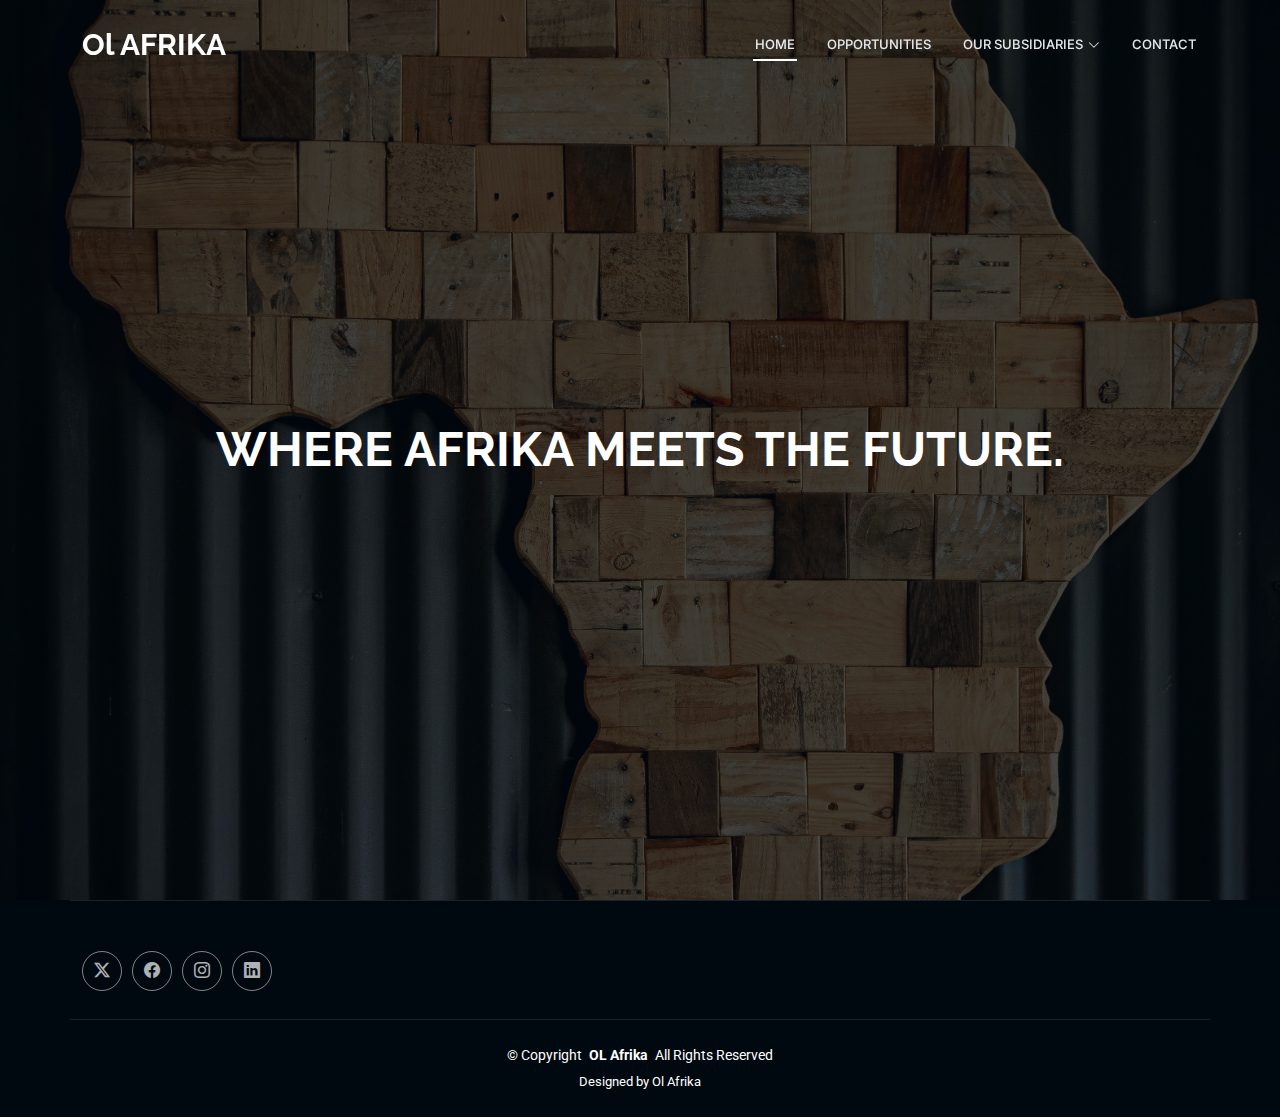
<file: index.html>
<!DOCTYPE html>
<html lang="en">

<head>
  <meta charset="utf-8">
  <meta content="width=device-width, initial-scale=1.0" name="viewport">
  <title>Index - OL Afrika</title>
  <meta name="description" content="">
  <meta name="keywords" content="">

  <!-- Favicons -->
  <link href="assets/img/favicon.png" rel="icon">
  <link href="assets/img/apple-touch-icon.png" rel="apple-touch-icon">

  <!-- Fonts -->
  <link href="https://fonts.googleapis.com" rel="preconnect">
  <link href="https://fonts.gstatic.com" rel="preconnect" crossorigin>
  <link href="https://fonts.googleapis.com/css2?family=Roboto:ital,wght@0,100;0,300;0,400;0,500;0,700;0,900;1,100;1,300;1,400;1,500;1,700;1,900&family=Raleway:ital,wght@0,100;0,200;0,300;0,400;0,500;0,600;0,700;0,800;0,900;1,100;1,200;1,300;1,400;1,500;1,600;1,700;1,800;1,900&family=Inter:wght@100;200;300;400;500;600;700;800;900&display=swap" rel="stylesheet">

  <!-- Vendor CSS Files -->
  <link href="assets/vendor/bootstrap/css/bootstrap.min.css" rel="stylesheet">
  <link href="assets/vendor/bootstrap-icons/bootstrap-icons.css" rel="stylesheet">
  <link href="assets/vendor/aos/aos.css" rel="stylesheet">
  <link href="assets/vendor/glightbox/css/glightbox.min.css" rel="stylesheet">
  <link href="assets/vendor/swiper/swiper-bundle.min.css" rel="stylesheet">

  <!-- Main CSS File -->
  <link href="assets/css/main.css" rel="stylesheet">

  <!-- =======================================================
  * Template Name: Dewi
  * Template URL: https://bootstrapmade.com/dewi-free-multi-purpose-html-template/
  * Updated: Aug 07 2024 with Bootstrap v5.3.3
  * Author: BootstrapMade.com
  * License: https://bootstrapmade.com/license/
  ======================================================== -->
</head>

<body class="index-page">

  <header id="header" class="header d-flex align-items-center fixed-top">
    <div class="container-fluid container-xl position-relative d-flex align-items-center">

      <a href="index.html" class="logo d-flex align-items-center me-auto">
        <!-- Uncomment the line below if you also wish to use an image logo -->
        <!-- <img src="assets/img/logo.png" alt=""> -->
        <h1 class="sitename">Ol AFRIKA</h1>
      </a>

      <nav id="navmenu" class="navmenu">
        <ul>
          <li><a href="#hero" class="active">Home</a></li>
          <li><a href="#about">Opportunities</a></li>
          <li class="dropdown"><a href="#"><span>Our Subsidiaries</span> <i class="bi bi-chevron-down toggle-dropdown"></i></a>
            <ul>
              <li><a href="#">OL Afrika Media</a></li>
              <li><a href="#">OL Afrika Akademy</a></li>
              <li><a href="#">OL Afrika Kommunication</a></li>
              <li><a href="#">OL Afrika Solutions</a></li>
              <li><a href="#">OL Afrika Green</a></li>
              <li><a href="#">OL Afrika Foundation</a></li>
            </ul>
          </li>
          <li><a href="#contact">Contact</a></li>
        </ul>
        <i class="mobile-nav-toggle d-xl-none bi bi-list"></i>
      </nav>
    </div>
  </header>

  <main class="main">

    <!-- Hero Section -->
    <section id="hero" class="hero section dark-background">

      <img src="assets/img/hero-bg.jpg" alt="" data-aos="fade-in">

      <div class="container d-flex flex-column align-items-center">
        <h2 data-aos="fade-up" data-aos-delay="100"> Where Afrika Meets the Future.</h2>
       
        <!--  <p data-aos="fade-up" data-aos-delay="200">We are team of talented designers making websites with Bootstrap</p> -->
      </div>

    </section><!-- /Hero Section -->

  
  </main>

  <footer id="footer" class="footer dark-background">

    <div class="container footer-top">
      <div class="row ">
        <div class="col-lg-4 col-md-6 footer-about">
         
          <div class="social-links d-flex mb-4">
            <a href=""><i class="bi bi-twitter-x"></i></a>
            <a href=""><i class="bi bi-facebook"></i></a>
            <a href=""><i class="bi bi-instagram"></i></a>
            <a href=""><i class="bi bi-linkedin"></i></a>
          </div>
        </div>


     

      </div>
    </div>

    <div class="container copyright text-center mt-1">
      <p>© <span>Copyright</span> <strong class="px-1 sitename">OL Afrika</strong> <span>All Rights Reserved</span></p>
      <div class="credits">
        <!-- All the links in the footer should remain intact. -->
        <!-- You can delete the links only if you've purchased the pro version. -->
        <!-- Licensing information: https://bootstrapmade.com/license/ -->
        <!-- Purchase the pro version with working PHP/AJAX contact form: [buy-url] -->
        Designed by <a href="https://bootstrapmade.com/">Ol Afrika </a>
      </div>
    </div>

  </footer>

  <!-- Scroll Top -->
  <a href="#" id="scroll-top" class="scroll-top d-flex align-items-center justify-content-center"><i class="bi bi-arrow-up-short"></i></a>

  <!-- Preloader -->
  <div id="preloader"></div>

  <!-- Vendor JS Files -->
  <script src="assets/vendor/bootstrap/js/bootstrap.bundle.min.js"></script>
  <script src="assets/vendor/php-email-form/validate.js"></script>
  <script src="assets/vendor/aos/aos.js"></script>
  <script src="assets/vendor/glightbox/js/glightbox.min.js"></script>
  <script src="assets/vendor/purecounter/purecounter_vanilla.js"></script>
  <script src="assets/vendor/swiper/swiper-bundle.min.js"></script>
  <script src="assets/vendor/imagesloaded/imagesloaded.pkgd.min.js"></script>
  <script src="assets/vendor/isotope-layout/isotope.pkgd.min.js"></script>

  <!-- Main JS File -->
  <script src="assets/js/main.js"></script>

</body>

</html>
</file>
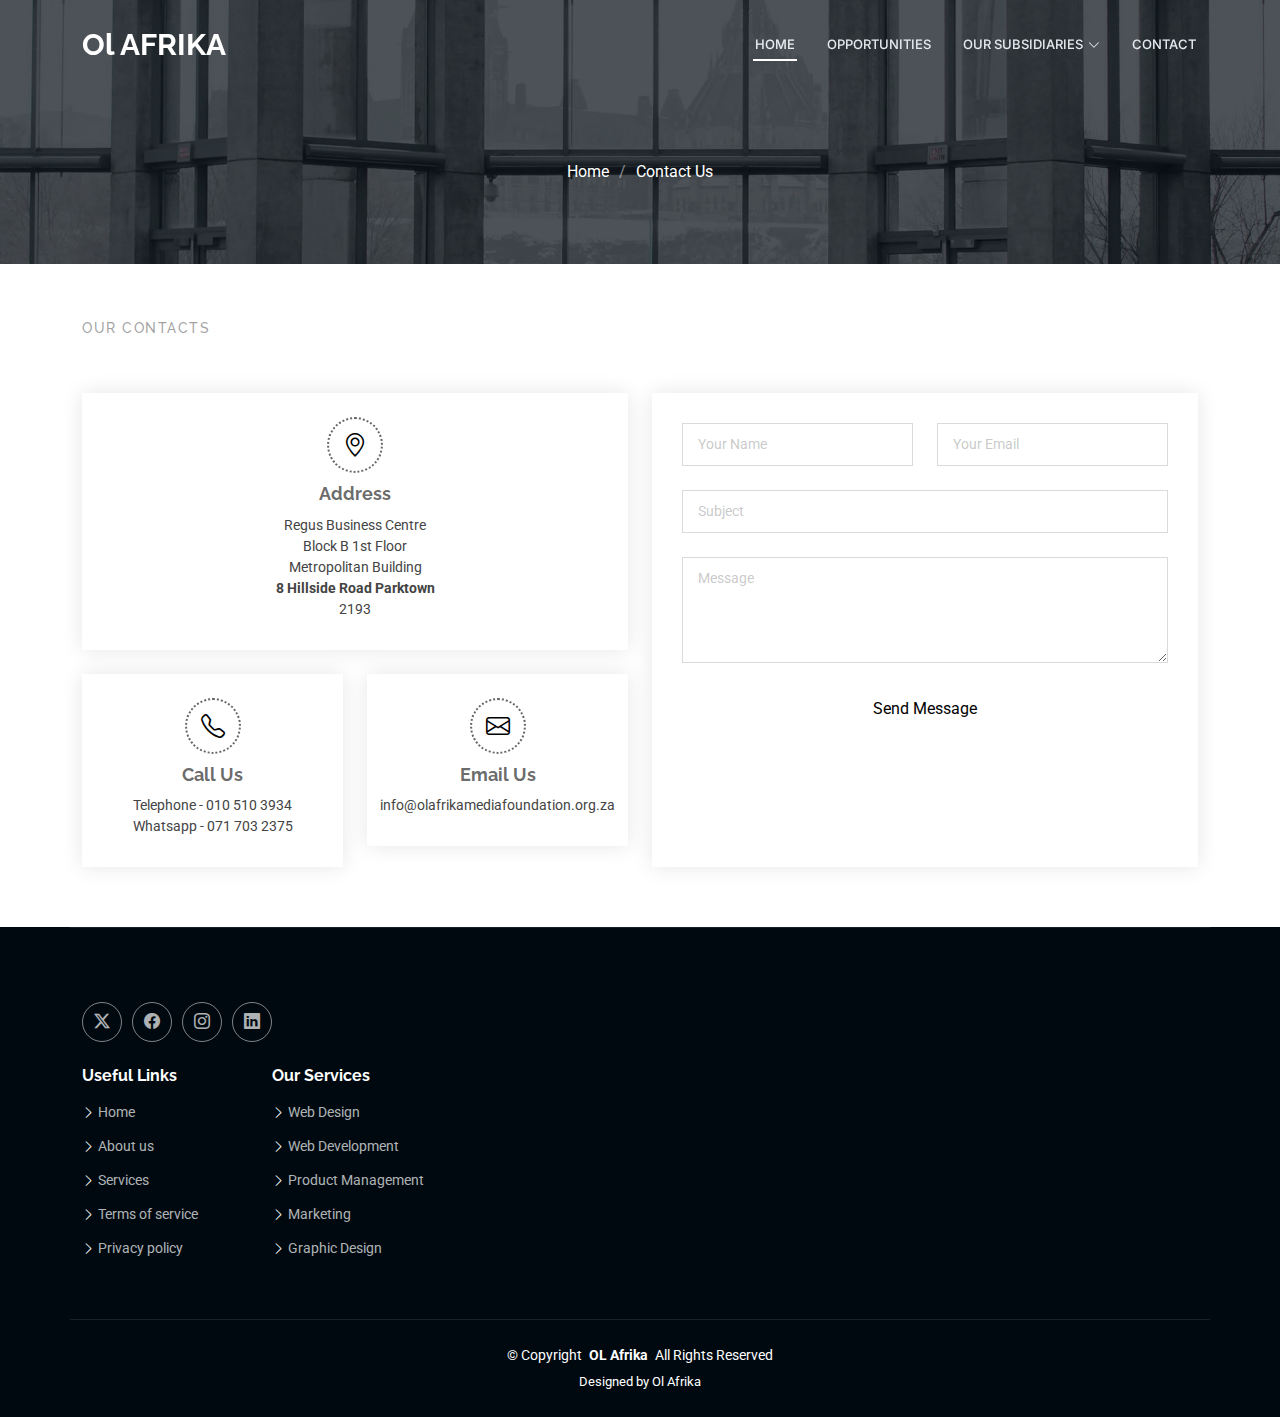
<file: Contact.html>
<!DOCTYPE html>
<html lang="en">

<head>
  <meta charset="utf-8">
  <meta content="width=device-width, initial-scale=1.0" name="viewport">
  <title>Starter Page - Dewi Bootstrap Template</title>
  <meta name="description" content="">
  <meta name="keywords" content="">

  <!-- Favicons -->
  <link href="assets/img/favicon.png" rel="icon">
  <link href="assets/img/apple-touch-icon.png" rel="apple-touch-icon">

  <!-- Fonts -->
  <link href="https://fonts.googleapis.com" rel="preconnect">
  <link href="https://fonts.gstatic.com" rel="preconnect" crossorigin>
  <link href="https://fonts.googleapis.com/css2?family=Roboto:ital,wght@0,100;0,300;0,400;0,500;0,700;0,900;1,100;1,300;1,400;1,500;1,700;1,900&family=Raleway:ital,wght@0,100;0,200;0,300;0,400;0,500;0,600;0,700;0,800;0,900;1,100;1,200;1,300;1,400;1,500;1,600;1,700;1,800;1,900&family=Inter:wght@100;200;300;400;500;600;700;800;900&display=swap" rel="stylesheet">

  <!-- Vendor CSS Files -->
  <link href="assets/vendor/bootstrap/css/bootstrap.min.css" rel="stylesheet">
  <link href="assets/vendor/bootstrap-icons/bootstrap-icons.css" rel="stylesheet">
  <link href="assets/vendor/aos/aos.css" rel="stylesheet">
  <link href="assets/vendor/glightbox/css/glightbox.min.css" rel="stylesheet">
  <link href="assets/vendor/swiper/swiper-bundle.min.css" rel="stylesheet">

  <!-- Main CSS File -->
  <link href="assets/css/main.css" rel="stylesheet">

  <!-- =======================================================
  * Template Name: Dewi
  * Template URL: https://bootstrapmade.com/dewi-free-multi-purpose-html-template/
  * Updated: Aug 07 2024 with Bootstrap v5.3.3
  * Author: BootstrapMade.com
  * License: https://bootstrapmade.com/license/
  ======================================================== -->
</head>

<body class="starter-page-page">

   <header id="header" class="header d-flex align-items-center fixed-top">
    <div class="container-fluid container-xl position-relative d-flex align-items-center">

      <a href="index.html" class="logo d-flex align-items-center me-auto">
        <!-- Uncomment the line below if you also wish to use an image logo -->
        <!-- <img src="assets/img/logo.png" alt=""> -->
        <h1 class="sitename">Ol AFRIKA</h1>
      </a>

      <nav id="navmenu" class="navmenu">
        <ul>
          <li><a href="#hero" class="active">Home</a></li>
          <li><a href="#about">Opportunities</a></li>
          <li class="dropdown"><a href="#"><span>Our Subsidiaries</span> <i class="bi bi-chevron-down toggle-dropdown"></i></a>
            <ul>
              <li><a href="#">OL Afrika Media</a></li>
              <li><a href="#">OL Afrika Akademy</a></li>
              <li><a href="#">OL Afrika Kommunication</a></li>
              <li><a href="#">OL Afrika Solutions</a></li>
              <li><a href="#">OL Afrika Green</a></li>
              <li><a href="#">OL Afrika Media Foundation</a></li>
            </ul>
          </li>
          <li><a href="#contact">Contact</a></li>
        </ul>
        <i class="mobile-nav-toggle d-xl-none bi bi-list"></i>
      </nav>
    </div>
  </header>

  <main class="main">

    <!-- Page Title -->
    <div class="page-title dark-background" data-aos="fade" style="background-image: url(assets/img/page-title-bg.webp);">
      <div class="container position-relative">
        <nav class="breadcrumbs">
          <ol>
            <li><a href="index.html">Home</a></li>
            <li class="current">Contact Us</li>
          </ol>
        </nav>
      </div>
    </div><!-- End Page Title -->

  <!-- Contact Section -->
    <section id="contact" class="contact section">

      <!-- Section Title -->
      <div class="container section-title" data-aos="fade-up">
        <h2>Our Contacts</h2>
      </div><!-- End Section Title -->

      <div class="container" data-aos="fade-up" data-aos-delay="100">

        <div class="row gy-4">
          <div class="col-lg-6 ">
            <div class="row gy-4">

              <div class="col-lg-12">
                <div class="info-item d-flex flex-column justify-content-center align-items-center" data-aos="fade-up" data-aos-delay="200">
                  <i class="bi bi-geo-alt"></i>
                   <h3>Address</h3>
                  <p>Regus Business Centre</p>
                  <p>Block B 1st Floor</p>
                  <p>Metropolitan Building</p>
                  <p><b>8 Hillside Road Parktown</b></p>
                  <p>2193</p>
                </div>
              </div><!-- End Info Item -->

              <div class="col-md-6">
                <div class="info-item d-flex flex-column justify-content-center align-items-center" data-aos="fade-up" data-aos-delay="300">
                  <i class="bi bi-telephone" style="color: #000;"></i>
                 <h3>Call Us</h3>
                  <p>Telephone - 010 510 3934</p>
                  <p>Whatsapp - 071 703  2375</p>
                </div>
              </div><!-- End Info Item -->

              <div class="col-md-6">
                <div class="info-item d-flex flex-column justify-content-center align-items-center" data-aos="fade-up" data-aos-delay="400">
                  <i class="bi bi-envelope"></i>
                  <h3>Email Us</h3>
                  <p>info@olafrikamediafoundation.org.za</p>
                </div>
              </div><!-- End Info Item -->

            </div>
          </div>

          <div class="col-lg-6">
            <form action="forms/contact.php" method="post" class="php-email-form" data-aos="fade-up" data-aos-delay="500">
              <div class="row gy-4">

                <div class="col-md-6">
                  <input type="text" name="name" class="form-control" placeholder="Your Name" required="">
                </div>

                <div class="col-md-6 ">
                  <input type="email" class="form-control" name="email" placeholder="Your Email" required="">
                </div>

                <div class="col-md-12">
                  <input type="text" class="form-control" name="subject" placeholder="Subject" required="">
                </div>

                <div class="col-md-12">
                  <textarea class="form-control" name="message" rows="4" placeholder="Message" required=""></textarea>
                </div>

                <div class="col-md-12 text-center">
                  <div class="loading">Loading</div>
                  <div class="error-message"></div>
                  <div class="sent-message">Your message has been sent. Thank you!</div>

                  <button type="submit">Send Message</button>
                </div>

              </div>
            </form>
          </div><!-- End Contact Form -->

        </div>

      </div>

    </section><!-- /Contact Section -->
  </main>

  <footer id="footer" class="footer dark-background">

    <div class="container footer-top">
      <div class="row gy-4">
        <div class=" footer-about">
      
          <div class="social-links d-flex mt-4">
            <a href=""><i class="bi bi-twitter-x"></i></a>
            <a href=""><i class="bi bi-facebook"></i></a>
            <a href=""><i class="bi bi-instagram"></i></a>
            <a href=""><i class="bi bi-linkedin"></i></a>
          </div>
        </div>

        <div class="col-lg-2 col-md-3 footer-links">
          <h4>Useful Links</h4>
          <ul>
            <li><i class="bi bi-chevron-right"></i> <a href="#">Home</a></li>
            <li><i class="bi bi-chevron-right"></i> <a href="#">About us</a></li>
            <li><i class="bi bi-chevron-right"></i> <a href="#">Services</a></li>
            <li><i class="bi bi-chevron-right"></i> <a href="#">Terms of service</a></li>
            <li><i class="bi bi-chevron-right"></i> <a href="#">Privacy policy</a></li>
          </ul>
        </div>

        <div class="col-lg-2 col-md-3 footer-links">
          <h4>Our Services</h4>
          <ul>
            <li><i class="bi bi-chevron-right"></i> <a href="#">Web Design</a></li>
            <li><i class="bi bi-chevron-right"></i> <a href="#">Web Development</a></li>
            <li><i class="bi bi-chevron-right"></i> <a href="#">Product Management</a></li>
            <li><i class="bi bi-chevron-right"></i> <a href="#">Marketing</a></li>
            <li><i class="bi bi-chevron-right"></i> <a href="#">Graphic Design</a></li>
          </ul>
        </div>
      </div>
    </div>

    <div class="container copyright text-center mt-4">
      <p>© <span>Copyright</span> <strong class="px-1 sitename">OL Afrika</strong> <span>All Rights Reserved</span></p>
      <div class="credits">
        <!-- All the links in the footer should remain intact. -->
        <!-- You can delete the links only if you've purchased the pro version. -->
        <!-- Licensing information: https://bootstrapmade.com/license/ -->
        <!-- Purchase the pro version with working PHP/AJAX contact form: [buy-url] -->
        Designed by <a href="https://bootstrapmade.com/">Ol Afrika</a>
      </div>
    </div>

  </footer>

  <!-- Scroll Top -->
  <a href="#" id="scroll-top" class="scroll-top d-flex align-items-center justify-content-center"><i class="bi bi-arrow-up-short"></i></a>

  <!-- Preloader -->
  <div id="preloader"></div>

  <!-- Vendor JS Files -->
  <script src="assets/vendor/bootstrap/js/bootstrap.bundle.min.js"></script>
  <script src="assets/vendor/php-email-form/validate.js"></script>
  <script src="assets/vendor/aos/aos.js"></script>
  <script src="assets/vendor/glightbox/js/glightbox.min.js"></script>
  <script src="assets/vendor/purecounter/purecounter_vanilla.js"></script>
  <script src="assets/vendor/swiper/swiper-bundle.min.js"></script>
  <script src="assets/vendor/imagesloaded/imagesloaded.pkgd.min.js"></script>
  <script src="assets/vendor/isotope-layout/isotope.pkgd.min.js"></script>

  <!-- Main JS File -->
  <script src="assets/js/main.js"></script>

</body>

</html>
</file>
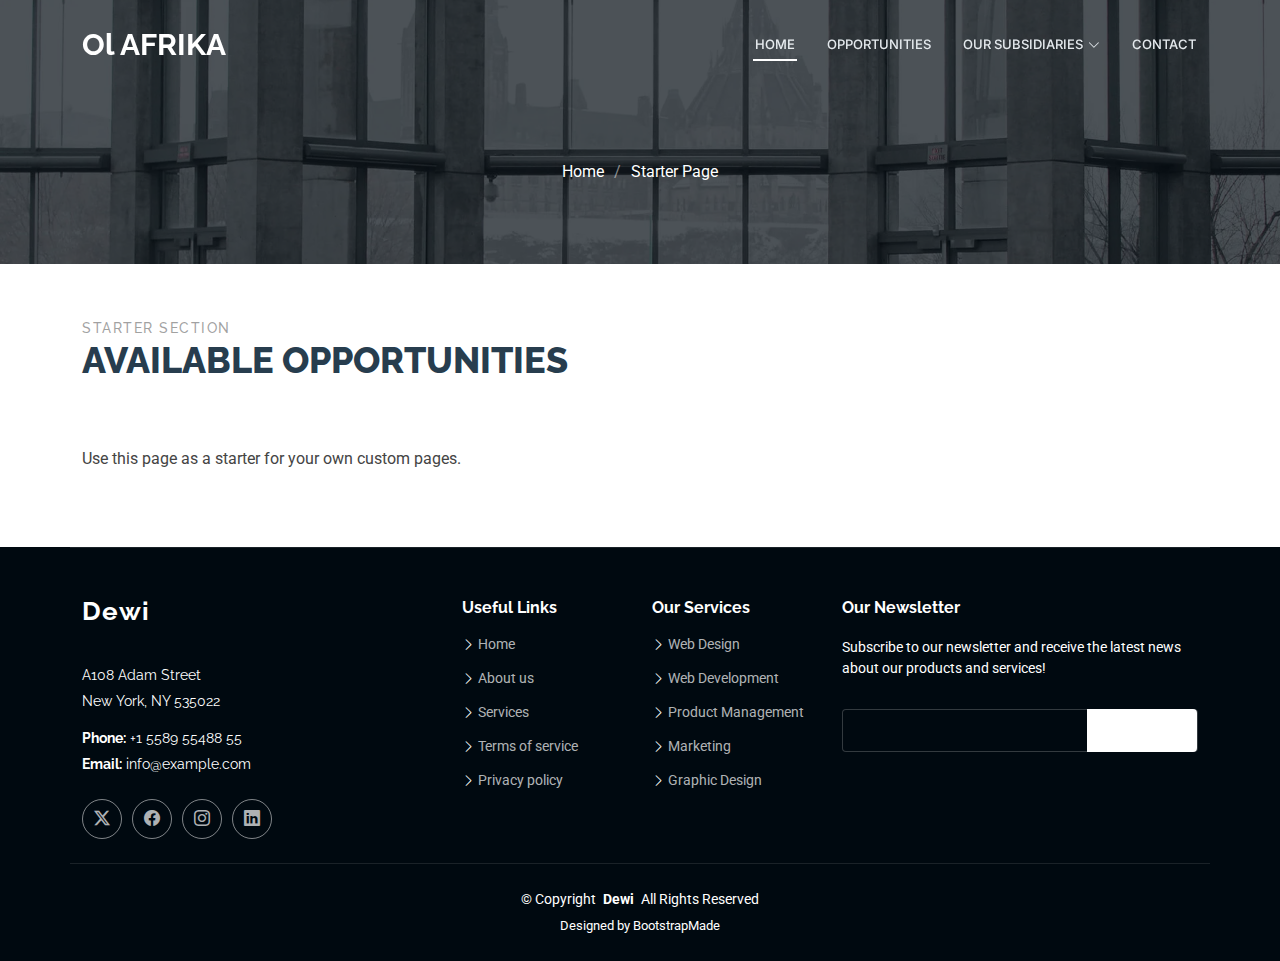
<file: Opportunitie-page.html>
<!DOCTYPE html>
<html lang="en">

<head>
  <meta charset="utf-8">
  <meta content="width=device-width, initial-scale=1.0" name="viewport">
  <title>Starter Page - Dewi Bootstrap Template</title>
  <meta name="description" content="">
  <meta name="keywords" content="">

  <!-- Favicons -->
  <link href="assets/img/favicon.png" rel="icon">
  <link href="assets/img/apple-touch-icon.png" rel="apple-touch-icon">

  <!-- Fonts -->
  <link href="https://fonts.googleapis.com" rel="preconnect">
  <link href="https://fonts.gstatic.com" rel="preconnect" crossorigin>
  <link href="https://fonts.googleapis.com/css2?family=Roboto:ital,wght@0,100;0,300;0,400;0,500;0,700;0,900;1,100;1,300;1,400;1,500;1,700;1,900&family=Raleway:ital,wght@0,100;0,200;0,300;0,400;0,500;0,600;0,700;0,800;0,900;1,100;1,200;1,300;1,400;1,500;1,600;1,700;1,800;1,900&family=Inter:wght@100;200;300;400;500;600;700;800;900&display=swap" rel="stylesheet">

  <!-- Vendor CSS Files -->
  <link href="assets/vendor/bootstrap/css/bootstrap.min.css" rel="stylesheet">
  <link href="assets/vendor/bootstrap-icons/bootstrap-icons.css" rel="stylesheet">
  <link href="assets/vendor/aos/aos.css" rel="stylesheet">
  <link href="assets/vendor/glightbox/css/glightbox.min.css" rel="stylesheet">
  <link href="assets/vendor/swiper/swiper-bundle.min.css" rel="stylesheet">

  <!-- Main CSS File -->
  <link href="assets/css/main.css" rel="stylesheet">

  <!-- =======================================================
  * Template Name: Dewi
  * Template URL: https://bootstrapmade.com/dewi-free-multi-purpose-html-template/
  * Updated: Aug 07 2024 with Bootstrap v5.3.3
  * Author: BootstrapMade.com
  * License: https://bootstrapmade.com/license/
  ======================================================== -->
</head>

<body class="starter-page-page">

   <header id="header" class="header d-flex align-items-center fixed-top">
    <div class="container-fluid container-xl position-relative d-flex align-items-center">

      <a href="index.html" class="logo d-flex align-items-center me-auto">
        <!-- Uncomment the line below if you also wish to use an image logo -->
        <!-- <img src="assets/img/logo.png" alt=""> -->
        <h1 class="sitename">Ol AFRIKA</h1>
      </a>

      <nav id="navmenu" class="navmenu">
        <ul>
          <li><a href="#hero" class="active">Home</a></li>
          <li><a href="#about">Opportunities</a></li>
          <li class="dropdown"><a href="#"><span>Our Subsidiaries</span> <i class="bi bi-chevron-down toggle-dropdown"></i></a>
            <ul>
              <li><a href="#">OL Afrika Media</a></li>
              <li><a href="#">OL Afrika Akademy</a></li>
              <li><a href="#">OL Afrika Kommunication</a></li>
              <li><a href="#">OL Afrika Solutions</a></li>
              <li><a href="#">OL Afrika Green</a></li>
              <li><a href="#">OL Afrika Media Foundation</a></li>
            </ul>
          </li>
          <li><a href="#contact">Contact</a></li>
        </ul>
        <i class="mobile-nav-toggle d-xl-none bi bi-list"></i>
      </nav>
    </div>
  </header>

  <main class="main">

    <!-- Page Title -->
    <div class="page-title dark-background" data-aos="fade" style="background-image: url(assets/img/page-title-bg.webp);">
      <div class="container position-relative">
        <nav class="breadcrumbs">
          <ol>
            <li><a href="index.html">Home</a></li>
            <li class="current">Starter Page</li>
          </ol>
        </nav>
      </div>
    </div><!-- End Page Title -->

    <!-- Starter Section Section -->
    <section id="starter-section" class="starter-section section">

      <!-- Section Title -->
      <div class="container section-title" data-aos="fade-up">
        <h2>Starter Section</h2>
        <p>Available Opportunities<br></p>
      </div><!-- End Section Title -->

      <div class="container" data-aos="fade-up">
        <p>Use this page as a starter for your own custom pages.</p>
      </div>

    </section><!-- /Starter Section Section -->

  </main>

  <footer id="footer" class="footer dark-background">

    <div class="container footer-top">
      <div class="row gy-4">
        <div class="col-lg-4 col-md-6 footer-about">
          <a href="index.html" class="logo d-flex align-items-center">
            <span class="sitename">Dewi</span>
          </a>
          <div class="footer-contact pt-3">
            <p>A108 Adam Street</p>
            <p>New York, NY 535022</p>
            <p class="mt-3"><strong>Phone:</strong> <span>+1 5589 55488 55</span></p>
            <p><strong>Email:</strong> <span>info@example.com</span></p>
          </div>
          <div class="social-links d-flex mt-4">
            <a href=""><i class="bi bi-twitter-x"></i></a>
            <a href=""><i class="bi bi-facebook"></i></a>
            <a href=""><i class="bi bi-instagram"></i></a>
            <a href=""><i class="bi bi-linkedin"></i></a>
          </div>
        </div>

        <div class="col-lg-2 col-md-3 footer-links">
          <h4>Useful Links</h4>
          <ul>
            <li><i class="bi bi-chevron-right"></i> <a href="#">Home</a></li>
            <li><i class="bi bi-chevron-right"></i> <a href="#">About us</a></li>
            <li><i class="bi bi-chevron-right"></i> <a href="#">Services</a></li>
            <li><i class="bi bi-chevron-right"></i> <a href="#">Terms of service</a></li>
            <li><i class="bi bi-chevron-right"></i> <a href="#">Privacy policy</a></li>
          </ul>
        </div>

        <div class="col-lg-2 col-md-3 footer-links">
          <h4>Our Services</h4>
          <ul>
            <li><i class="bi bi-chevron-right"></i> <a href="#">Web Design</a></li>
            <li><i class="bi bi-chevron-right"></i> <a href="#">Web Development</a></li>
            <li><i class="bi bi-chevron-right"></i> <a href="#">Product Management</a></li>
            <li><i class="bi bi-chevron-right"></i> <a href="#">Marketing</a></li>
            <li><i class="bi bi-chevron-right"></i> <a href="#">Graphic Design</a></li>
          </ul>
        </div>

        <div class="col-lg-4 col-md-12 footer-newsletter">
          <h4>Our Newsletter</h4>
          <p>Subscribe to our newsletter and receive the latest news about our products and services!</p>
          <form action="forms/newsletter.php" method="post" class="php-email-form">
            <div class="newsletter-form"><input type="email" name="email"><input type="submit" value="Subscribe"></div>
            <div class="loading">Loading</div>
            <div class="error-message"></div>
            <div class="sent-message">Your subscription request has been sent. Thank you!</div>
          </form>
        </div>

      </div>
    </div>

    <div class="container copyright text-center mt-4">
      <p>© <span>Copyright</span> <strong class="px-1 sitename">Dewi</strong> <span>All Rights Reserved</span></p>
      <div class="credits">
        <!-- All the links in the footer should remain intact. -->
        <!-- You can delete the links only if you've purchased the pro version. -->
        <!-- Licensing information: https://bootstrapmade.com/license/ -->
        <!-- Purchase the pro version with working PHP/AJAX contact form: [buy-url] -->
        Designed by <a href="https://bootstrapmade.com/">BootstrapMade</a>
      </div>
    </div>

  </footer>

  <!-- Scroll Top -->
  <a href="#" id="scroll-top" class="scroll-top d-flex align-items-center justify-content-center"><i class="bi bi-arrow-up-short"></i></a>

  <!-- Preloader -->
  <div id="preloader"></div>

  <!-- Vendor JS Files -->
  <script src="assets/vendor/bootstrap/js/bootstrap.bundle.min.js"></script>
  <script src="assets/vendor/php-email-form/validate.js"></script>
  <script src="assets/vendor/aos/aos.js"></script>
  <script src="assets/vendor/glightbox/js/glightbox.min.js"></script>
  <script src="assets/vendor/purecounter/purecounter_vanilla.js"></script>
  <script src="assets/vendor/swiper/swiper-bundle.min.js"></script>
  <script src="assets/vendor/imagesloaded/imagesloaded.pkgd.min.js"></script>
  <script src="assets/vendor/isotope-layout/isotope.pkgd.min.js"></script>

  <!-- Main JS File -->
  <script src="assets/js/main.js"></script>

</body>

</html>
</file>
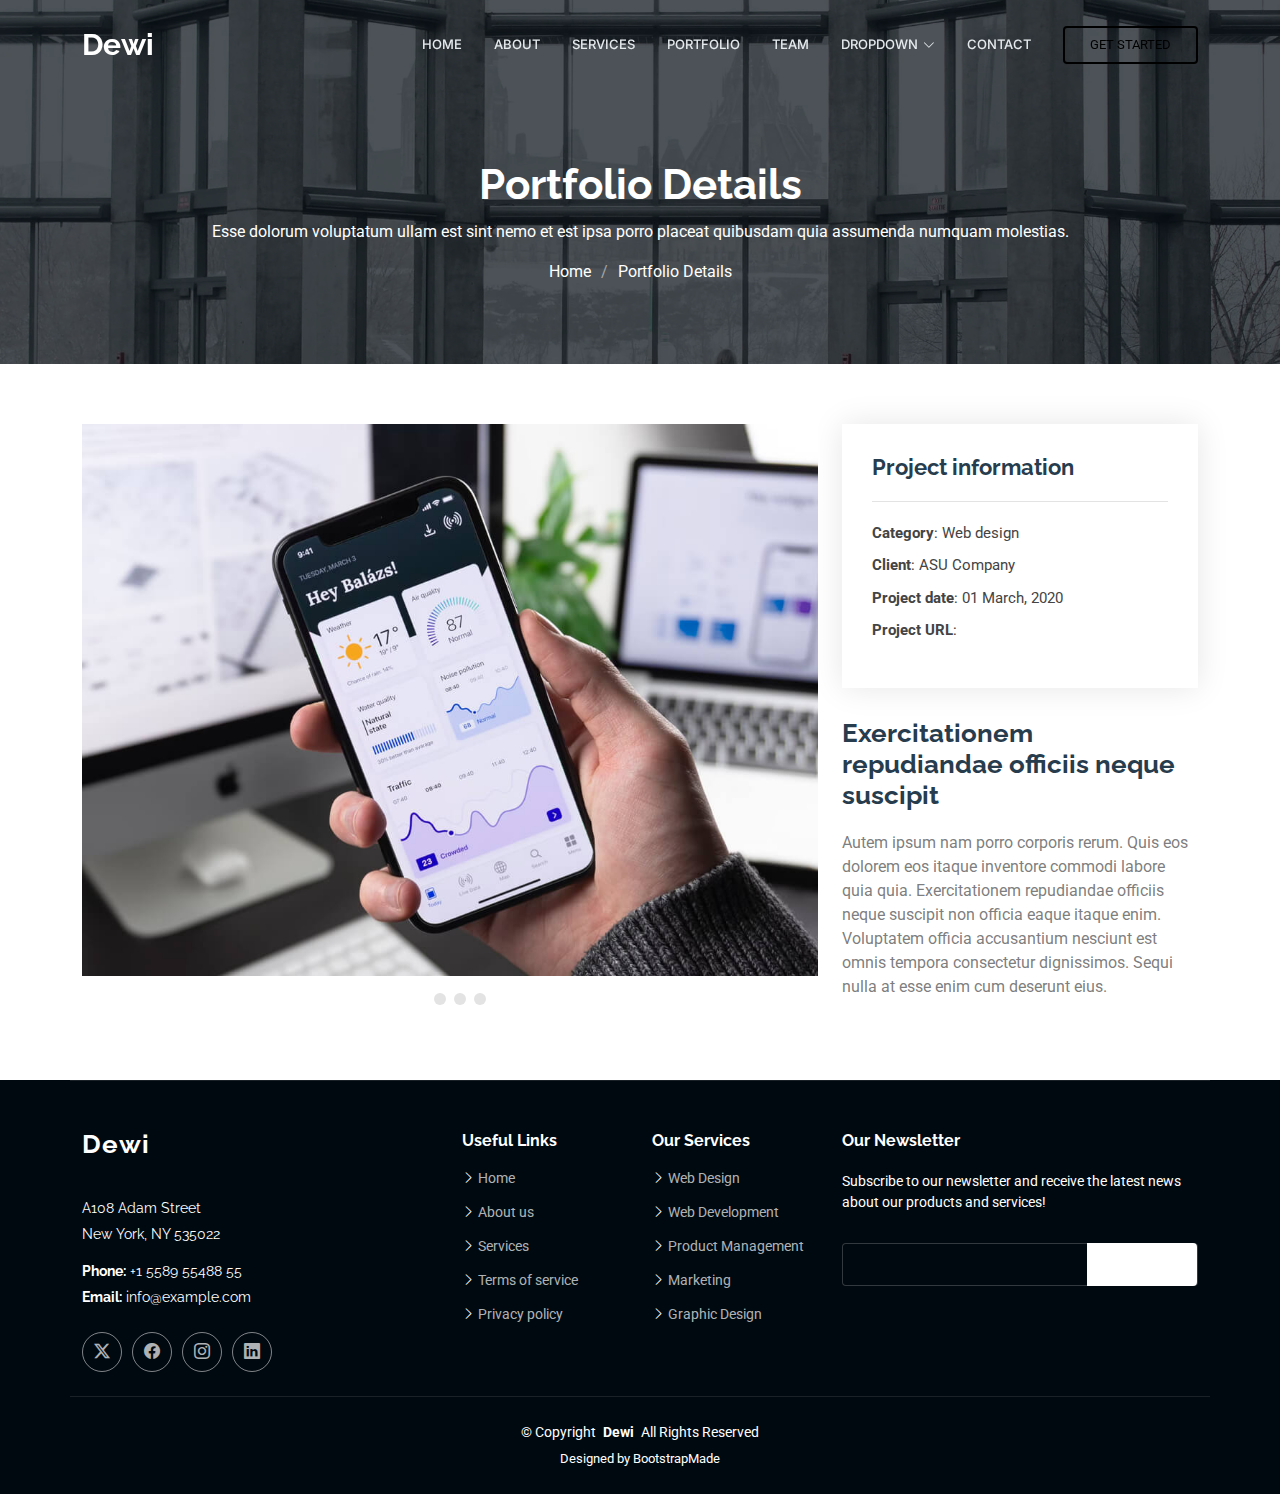
<file: portfolio-details.html>
<!DOCTYPE html>
<html lang="en">

<head>
  <meta charset="utf-8">
  <meta content="width=device-width, initial-scale=1.0" name="viewport">
  <title>Portfolio Details - Dewi Bootstrap Template</title>
  <meta name="description" content="">
  <meta name="keywords" content="">

  <!-- Favicons -->
  <link href="assets/img/favicon.png" rel="icon">
  <link href="assets/img/apple-touch-icon.png" rel="apple-touch-icon">

  <!-- Fonts -->
  <link href="https://fonts.googleapis.com" rel="preconnect">
  <link href="https://fonts.gstatic.com" rel="preconnect" crossorigin>
  <link href="https://fonts.googleapis.com/css2?family=Roboto:ital,wght@0,100;0,300;0,400;0,500;0,700;0,900;1,100;1,300;1,400;1,500;1,700;1,900&family=Raleway:ital,wght@0,100;0,200;0,300;0,400;0,500;0,600;0,700;0,800;0,900;1,100;1,200;1,300;1,400;1,500;1,600;1,700;1,800;1,900&family=Inter:wght@100;200;300;400;500;600;700;800;900&display=swap" rel="stylesheet">

  <!-- Vendor CSS Files -->
  <link href="assets/vendor/bootstrap/css/bootstrap.min.css" rel="stylesheet">
  <link href="assets/vendor/bootstrap-icons/bootstrap-icons.css" rel="stylesheet">
  <link href="assets/vendor/aos/aos.css" rel="stylesheet">
  <link href="assets/vendor/glightbox/css/glightbox.min.css" rel="stylesheet">
  <link href="assets/vendor/swiper/swiper-bundle.min.css" rel="stylesheet">

  <!-- Main CSS File -->
  <link href="assets/css/main.css" rel="stylesheet">

  <!-- =======================================================
  * Template Name: Dewi
  * Template URL: https://bootstrapmade.com/dewi-free-multi-purpose-html-template/
  * Updated: Aug 07 2024 with Bootstrap v5.3.3
  * Author: BootstrapMade.com
  * License: https://bootstrapmade.com/license/
  ======================================================== -->
</head>

<body class="portfolio-details-page">

  <header id="header" class="header d-flex align-items-center fixed-top">
    <div class="container-fluid container-xl position-relative d-flex align-items-center">

      <a href="index.html" class="logo d-flex align-items-center me-auto">
        <!-- Uncomment the line below if you also wish to use an image logo -->
        <!-- <img src="assets/img/logo.png" alt=""> -->
        <h1 class="sitename">Dewi</h1>
      </a>

      <nav id="navmenu" class="navmenu">
        <ul>
          <li><a href="#hero">Home</a></li>
          <li><a href="#about">About</a></li>
          <li><a href="#services">Services</a></li>
          <li><a href="#portfolio">Portfolio</a></li>
          <li><a href="#team">Team</a></li>
          <li class="dropdown"><a href="#"><span>Dropdown</span> <i class="bi bi-chevron-down toggle-dropdown"></i></a>
            <ul>
              <li><a href="#">Dropdown 1</a></li>
              <li class="dropdown"><a href="#"><span>Deep Dropdown</span> <i class="bi bi-chevron-down toggle-dropdown"></i></a>
                <ul>
                  <li><a href="#">Deep Dropdown 1</a></li>
                  <li><a href="#">Deep Dropdown 2</a></li>
                  <li><a href="#">Deep Dropdown 3</a></li>
                  <li><a href="#">Deep Dropdown 4</a></li>
                  <li><a href="#">Deep Dropdown 5</a></li>
                </ul>
              </li>
              <li><a href="#">Dropdown 2</a></li>
              <li><a href="#">Dropdown 3</a></li>
              <li><a href="#">Dropdown 4</a></li>
            </ul>
          </li>
          <li><a href="#contact">Contact</a></li>
        </ul>
        <i class="mobile-nav-toggle d-xl-none bi bi-list"></i>
      </nav>

      <a class="cta-btn" href="index.html#about">Get Started</a>

    </div>
  </header>

  <main class="main">

    <!-- Page Title -->
    <div class="page-title dark-background" data-aos="fade" style="background-image: url(assets/img/page-title-bg.webp);">
      <div class="container position-relative">
        <h1>Portfolio Details</h1>
        <p>Esse dolorum voluptatum ullam est sint nemo et est ipsa porro placeat quibusdam quia assumenda numquam molestias.</p>
        <nav class="breadcrumbs">
          <ol>
            <li><a href="index.html">Home</a></li>
            <li class="current">Portfolio Details</li>
          </ol>
        </nav>
      </div>
    </div><!-- End Page Title -->

    <!-- Portfolio Details Section -->
    <section id="portfolio-details" class="portfolio-details section">

      <div class="container" data-aos="fade-up" data-aos-delay="100">

        <div class="row gy-4">

          <div class="col-lg-8">
            <div class="portfolio-details-slider swiper init-swiper">

              <script type="application/json" class="swiper-config">
                {
                  "loop": true,
                  "speed": 600,
                  "autoplay": {
                    "delay": 5000
                  },
                  "slidesPerView": "auto",
                  "pagination": {
                    "el": ".swiper-pagination",
                    "type": "bullets",
                    "clickable": true
                  }
                }
              </script>

              <div class="swiper-wrapper align-items-center">

                <div class="swiper-slide">
                  <img src="assets/img/portfolio/app-1.jpg" alt="">
                </div>

                <div class="swiper-slide">
                  <img src="assets/img/portfolio/product-1.jpg" alt="">
                </div>

                <div class="swiper-slide">
                  <img src="assets/img/portfolio/branding-1.jpg" alt="">
                </div>

                <div class="swiper-slide">
                  <img src="assets/img/portfolio/books-1.jpg" alt="">
                </div>

              </div>
              <div class="swiper-pagination"></div>
            </div>
          </div>

          <div class="col-lg-4">
            <div class="portfolio-info" data-aos="fade-up" data-aos-delay="200">
              <h3>Project information</h3>
              <ul>
                <li><strong>Category</strong>: Web design</li>
                <li><strong>Client</strong>: ASU Company</li>
                <li><strong>Project date</strong>: 01 March, 2020</li>
                <li><strong>Project URL</strong>: <a href="#">www.example.com</a></li>
              </ul>
            </div>
            <div class="portfolio-description" data-aos="fade-up" data-aos-delay="300">
              <h2>Exercitationem repudiandae officiis neque suscipit</h2>
              <p>
                Autem ipsum nam porro corporis rerum. Quis eos dolorem eos itaque inventore commodi labore quia quia. Exercitationem repudiandae officiis neque suscipit non officia eaque itaque enim. Voluptatem officia accusantium nesciunt est omnis tempora consectetur dignissimos. Sequi nulla at esse enim cum deserunt eius.
              </p>
            </div>
          </div>

        </div>

      </div>

    </section><!-- /Portfolio Details Section -->

  </main>

  <footer id="footer" class="footer dark-background">

    <div class="container footer-top">
      <div class="row gy-4">
        <div class="col-lg-4 col-md-6 footer-about">
          <a href="index.html" class="logo d-flex align-items-center">
            <span class="sitename">Dewi</span>
          </a>
          <div class="footer-contact pt-3">
            <p>A108 Adam Street</p>
            <p>New York, NY 535022</p>
            <p class="mt-3"><strong>Phone:</strong> <span>+1 5589 55488 55</span></p>
            <p><strong>Email:</strong> <span>info@example.com</span></p>
          </div>
          <div class="social-links d-flex mt-4">
            <a href=""><i class="bi bi-twitter-x"></i></a>
            <a href=""><i class="bi bi-facebook"></i></a>
            <a href=""><i class="bi bi-instagram"></i></a>
            <a href=""><i class="bi bi-linkedin"></i></a>
          </div>
        </div>

        <div class="col-lg-2 col-md-3 footer-links">
          <h4>Useful Links</h4>
          <ul>
            <li><i class="bi bi-chevron-right"></i> <a href="#">Home</a></li>
            <li><i class="bi bi-chevron-right"></i> <a href="#">About us</a></li>
            <li><i class="bi bi-chevron-right"></i> <a href="#">Services</a></li>
            <li><i class="bi bi-chevron-right"></i> <a href="#">Terms of service</a></li>
            <li><i class="bi bi-chevron-right"></i> <a href="#">Privacy policy</a></li>
          </ul>
        </div>

        <div class="col-lg-2 col-md-3 footer-links">
          <h4>Our Services</h4>
          <ul>
            <li><i class="bi bi-chevron-right"></i> <a href="#">Web Design</a></li>
            <li><i class="bi bi-chevron-right"></i> <a href="#">Web Development</a></li>
            <li><i class="bi bi-chevron-right"></i> <a href="#">Product Management</a></li>
            <li><i class="bi bi-chevron-right"></i> <a href="#">Marketing</a></li>
            <li><i class="bi bi-chevron-right"></i> <a href="#">Graphic Design</a></li>
          </ul>
        </div>

        <div class="col-lg-4 col-md-12 footer-newsletter">
          <h4>Our Newsletter</h4>
          <p>Subscribe to our newsletter and receive the latest news about our products and services!</p>
          <form action="forms/newsletter.php" method="post" class="php-email-form">
            <div class="newsletter-form"><input type="email" name="email"><input type="submit" value="Subscribe"></div>
            <div class="loading">Loading</div>
            <div class="error-message"></div>
            <div class="sent-message">Your subscription request has been sent. Thank you!</div>
          </form>
        </div>

      </div>
    </div>

    <div class="container copyright text-center mt-4">
      <p>© <span>Copyright</span> <strong class="px-1 sitename">Dewi</strong> <span>All Rights Reserved</span></p>
      <div class="credits">
        <!-- All the links in the footer should remain intact. -->
        <!-- You can delete the links only if you've purchased the pro version. -->
        <!-- Licensing information: https://bootstrapmade.com/license/ -->
        <!-- Purchase the pro version with working PHP/AJAX contact form: [buy-url] -->
        Designed by <a href="https://bootstrapmade.com/">BootstrapMade</a>
      </div>
    </div>

  </footer>

  <!-- Scroll Top -->
  <a href="#" id="scroll-top" class="scroll-top d-flex align-items-center justify-content-center"><i class="bi bi-arrow-up-short"></i></a>

  <!-- Preloader -->
  <div id="preloader"></div>

  <!-- Vendor JS Files -->
  <script src="assets/vendor/bootstrap/js/bootstrap.bundle.min.js"></script>
  <script src="assets/vendor/php-email-form/validate.js"></script>
  <script src="assets/vendor/aos/aos.js"></script>
  <script src="assets/vendor/glightbox/js/glightbox.min.js"></script>
  <script src="assets/vendor/purecounter/purecounter_vanilla.js"></script>
  <script src="assets/vendor/swiper/swiper-bundle.min.js"></script>
  <script src="assets/vendor/imagesloaded/imagesloaded.pkgd.min.js"></script>
  <script src="assets/vendor/isotope-layout/isotope.pkgd.min.js"></script>

  <!-- Main JS File -->
  <script src="assets/js/main.js"></script>

</body>

</html>
</file>
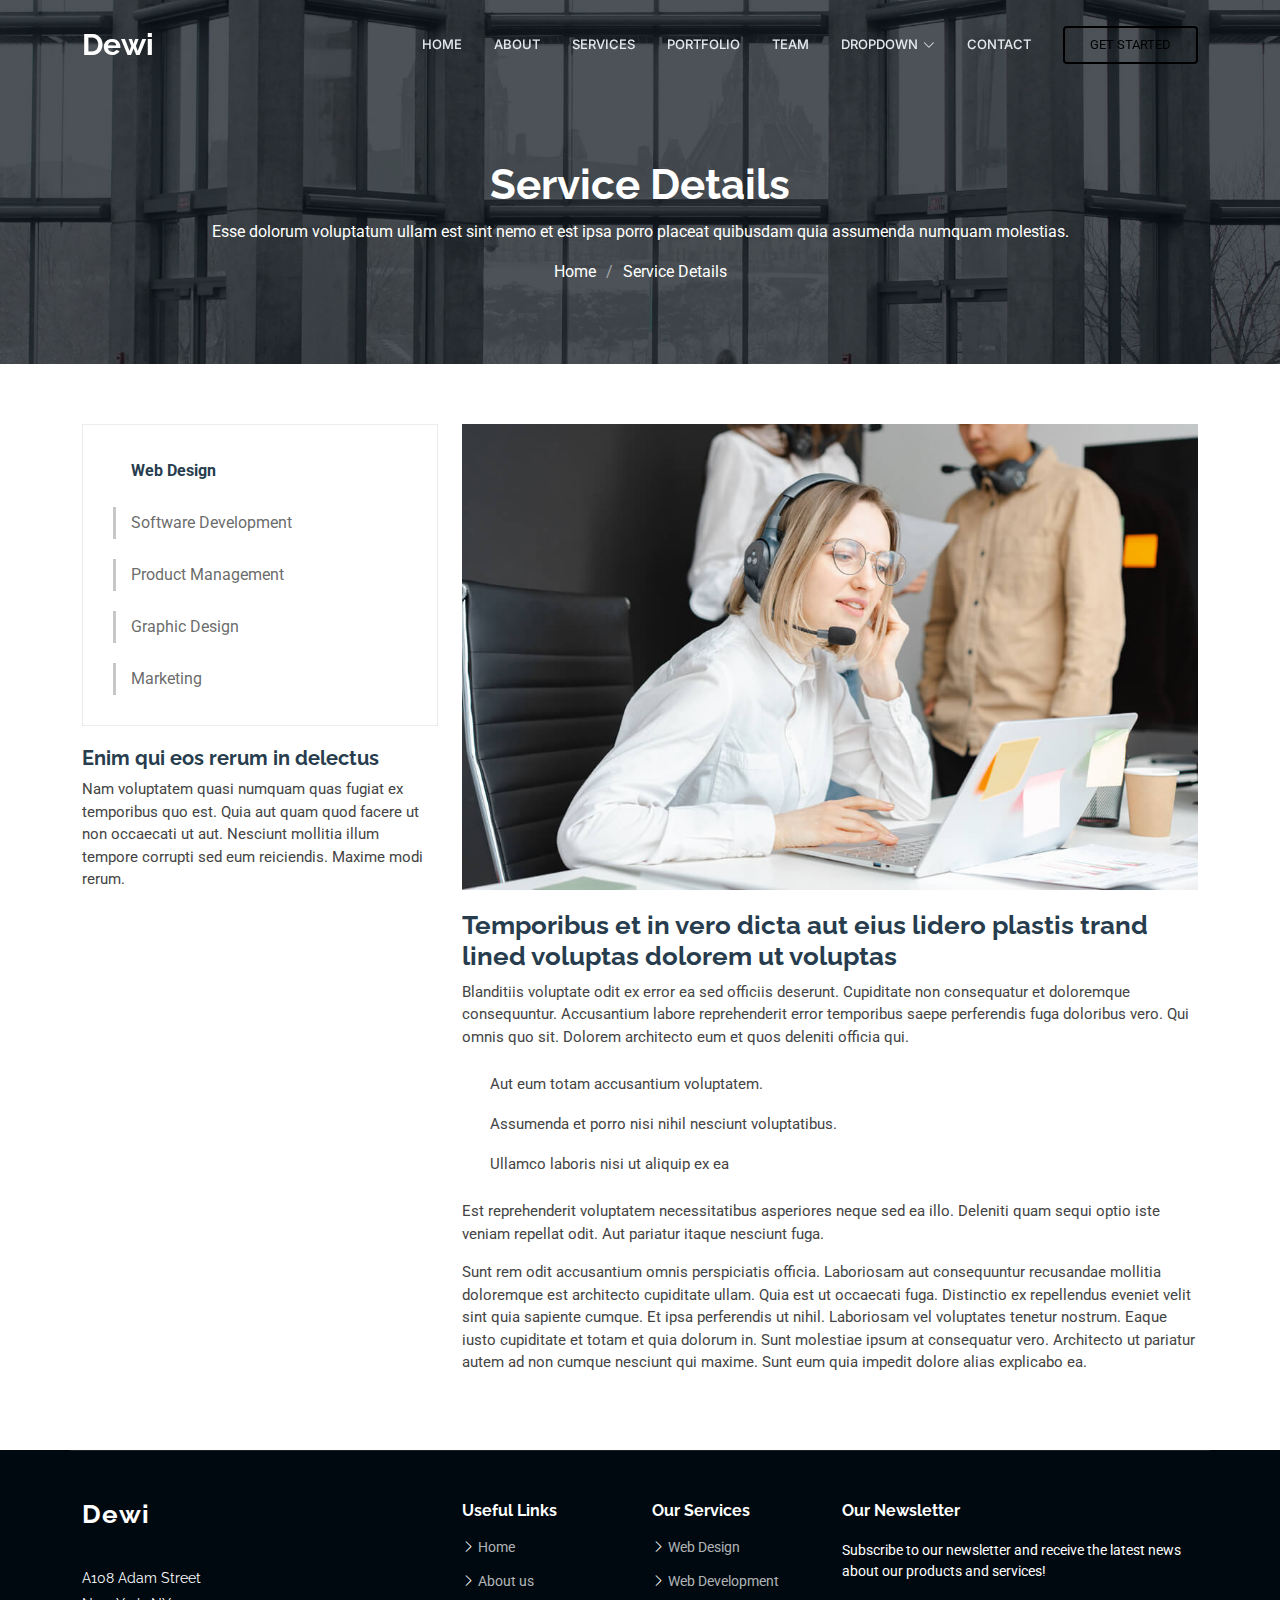
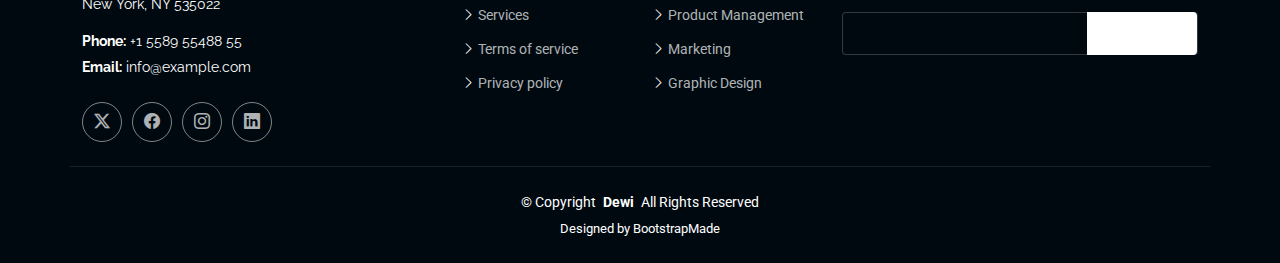
<file: service-details.html>
<!DOCTYPE html>
<html lang="en">

<head>
  <meta charset="utf-8">
  <meta content="width=device-width, initial-scale=1.0" name="viewport">
  <title>Service Details - Dewi Bootstrap Template</title>
  <meta name="description" content="">
  <meta name="keywords" content="">

  <!-- Favicons -->
  <link href="assets/img/favicon.png" rel="icon">
  <link href="assets/img/apple-touch-icon.png" rel="apple-touch-icon">

  <!-- Fonts -->
  <link href="https://fonts.googleapis.com" rel="preconnect">
  <link href="https://fonts.gstatic.com" rel="preconnect" crossorigin>
  <link href="https://fonts.googleapis.com/css2?family=Roboto:ital,wght@0,100;0,300;0,400;0,500;0,700;0,900;1,100;1,300;1,400;1,500;1,700;1,900&family=Raleway:ital,wght@0,100;0,200;0,300;0,400;0,500;0,600;0,700;0,800;0,900;1,100;1,200;1,300;1,400;1,500;1,600;1,700;1,800;1,900&family=Inter:wght@100;200;300;400;500;600;700;800;900&display=swap" rel="stylesheet">

  <!-- Vendor CSS Files -->
  <link href="assets/vendor/bootstrap/css/bootstrap.min.css" rel="stylesheet">
  <link href="assets/vendor/bootstrap-icons/bootstrap-icons.css" rel="stylesheet">
  <link href="assets/vendor/aos/aos.css" rel="stylesheet">
  <link href="assets/vendor/glightbox/css/glightbox.min.css" rel="stylesheet">
  <link href="assets/vendor/swiper/swiper-bundle.min.css" rel="stylesheet">

  <!-- Main CSS File -->
  <link href="assets/css/main.css" rel="stylesheet">

  <!-- =======================================================
  * Template Name: Dewi
  * Template URL: https://bootstrapmade.com/dewi-free-multi-purpose-html-template/
  * Updated: Aug 07 2024 with Bootstrap v5.3.3
  * Author: BootstrapMade.com
  * License: https://bootstrapmade.com/license/
  ======================================================== -->
</head>

<body class="service-details-page">

  <header id="header" class="header d-flex align-items-center fixed-top">
    <div class="container-fluid container-xl position-relative d-flex align-items-center">

      <a href="index.html" class="logo d-flex align-items-center me-auto">
        <!-- Uncomment the line below if you also wish to use an image logo -->
        <!-- <img src="assets/img/logo.png" alt=""> -->
        <h1 class="sitename">Dewi</h1>
      </a>

      <nav id="navmenu" class="navmenu">
        <ul>
          <li><a href="#hero">Home</a></li>
          <li><a href="#about">About</a></li>
          <li><a href="#services">Services</a></li>
          <li><a href="#portfolio">Portfolio</a></li>
          <li><a href="#team">Team</a></li>
          <li class="dropdown"><a href="#"><span>Dropdown</span> <i class="bi bi-chevron-down toggle-dropdown"></i></a>
            <ul>
              <li><a href="#">Dropdown 1</a></li>
              <li class="dropdown"><a href="#"><span>Deep Dropdown</span> <i class="bi bi-chevron-down toggle-dropdown"></i></a>
                <ul>
                  <li><a href="#">Deep Dropdown 1</a></li>
                  <li><a href="#">Deep Dropdown 2</a></li>
                  <li><a href="#">Deep Dropdown 3</a></li>
                  <li><a href="#">Deep Dropdown 4</a></li>
                  <li><a href="#">Deep Dropdown 5</a></li>
                </ul>
              </li>
              <li><a href="#">Dropdown 2</a></li>
              <li><a href="#">Dropdown 3</a></li>
              <li><a href="#">Dropdown 4</a></li>
            </ul>
          </li>
          <li><a href="#contact">Contact</a></li>
        </ul>
        <i class="mobile-nav-toggle d-xl-none bi bi-list"></i>
      </nav>

      <a class="cta-btn" href="index.html#about">Get Started</a>

    </div>
  </header>

  <main class="main">

    <!-- Page Title -->
    <div class="page-title dark-background" data-aos="fade" style="background-image: url(assets/img/page-title-bg.webp);">
      <div class="container position-relative">
        <h1>Service Details</h1>
        <p>Esse dolorum voluptatum ullam est sint nemo et est ipsa porro placeat quibusdam quia assumenda numquam molestias.</p>
        <nav class="breadcrumbs">
          <ol>
            <li><a href="index.html">Home</a></li>
            <li class="current">Service Details</li>
          </ol>
        </nav>
      </div>
    </div><!-- End Page Title -->

    <!-- Service Details Section -->
    <section id="service-details" class="service-details section">

      <div class="container">

        <div class="row gy-4">

          <div class="col-lg-4" data-aos="fade-up" data-aos-delay="100">
            <div class="services-list">
              <a href="#" class="active">Web Design</a>
              <a href="#">Software Development</a>
              <a href="#">Product Management</a>
              <a href="#">Graphic Design</a>
              <a href="#">Marketing</a>
            </div>

            <h4>Enim qui eos rerum in delectus</h4>
            <p>Nam voluptatem quasi numquam quas fugiat ex temporibus quo est. Quia aut quam quod facere ut non occaecati ut aut. Nesciunt mollitia illum tempore corrupti sed eum reiciendis. Maxime modi rerum.</p>
          </div>

          <div class="col-lg-8" data-aos="fade-up" data-aos-delay="200">
            <img src="assets/img/services.jpg" alt="" class="img-fluid services-img">
            <h3>Temporibus et in vero dicta aut eius lidero plastis trand lined voluptas dolorem ut voluptas</h3>
            <p>
              Blanditiis voluptate odit ex error ea sed officiis deserunt. Cupiditate non consequatur et doloremque consequuntur. Accusantium labore reprehenderit error temporibus saepe perferendis fuga doloribus vero. Qui omnis quo sit. Dolorem architecto eum et quos deleniti officia qui.
            </p>
            <ul>
              <li><i class="bi bi-check-circle"></i> <span>Aut eum totam accusantium voluptatem.</span></li>
              <li><i class="bi bi-check-circle"></i> <span>Assumenda et porro nisi nihil nesciunt voluptatibus.</span></li>
              <li><i class="bi bi-check-circle"></i> <span>Ullamco laboris nisi ut aliquip ex ea</span></li>
            </ul>
            <p>
              Est reprehenderit voluptatem necessitatibus asperiores neque sed ea illo. Deleniti quam sequi optio iste veniam repellat odit. Aut pariatur itaque nesciunt fuga.
            </p>
            <p>
              Sunt rem odit accusantium omnis perspiciatis officia. Laboriosam aut consequuntur recusandae mollitia doloremque est architecto cupiditate ullam. Quia est ut occaecati fuga. Distinctio ex repellendus eveniet velit sint quia sapiente cumque. Et ipsa perferendis ut nihil. Laboriosam vel voluptates tenetur nostrum. Eaque iusto cupiditate et totam et quia dolorum in. Sunt molestiae ipsum at consequatur vero. Architecto ut pariatur autem ad non cumque nesciunt qui maxime. Sunt eum quia impedit dolore alias explicabo ea.
            </p>
          </div>

        </div>

      </div>

    </section><!-- /Service Details Section -->

  </main>

  <footer id="footer" class="footer dark-background">

    <div class="container footer-top">
      <div class="row gy-4">
        <div class="col-lg-4 col-md-6 footer-about">
          <a href="index.html" class="logo d-flex align-items-center">
            <span class="sitename">Dewi</span>
          </a>
          <div class="footer-contact pt-3">
            <p>A108 Adam Street</p>
            <p>New York, NY 535022</p>
            <p class="mt-3"><strong>Phone:</strong> <span>+1 5589 55488 55</span></p>
            <p><strong>Email:</strong> <span>info@example.com</span></p>
          </div>
          <div class="social-links d-flex mt-4">
            <a href=""><i class="bi bi-twitter-x"></i></a>
            <a href=""><i class="bi bi-facebook"></i></a>
            <a href=""><i class="bi bi-instagram"></i></a>
            <a href=""><i class="bi bi-linkedin"></i></a>
          </div>
        </div>

        <div class="col-lg-2 col-md-3 footer-links">
          <h4>Useful Links</h4>
          <ul>
            <li><i class="bi bi-chevron-right"></i> <a href="#">Home</a></li>
            <li><i class="bi bi-chevron-right"></i> <a href="#">About us</a></li>
            <li><i class="bi bi-chevron-right"></i> <a href="#">Services</a></li>
            <li><i class="bi bi-chevron-right"></i> <a href="#">Terms of service</a></li>
            <li><i class="bi bi-chevron-right"></i> <a href="#">Privacy policy</a></li>
          </ul>
        </div>

        <div class="col-lg-2 col-md-3 footer-links">
          <h4>Our Services</h4>
          <ul>
            <li><i class="bi bi-chevron-right"></i> <a href="#">Web Design</a></li>
            <li><i class="bi bi-chevron-right"></i> <a href="#">Web Development</a></li>
            <li><i class="bi bi-chevron-right"></i> <a href="#">Product Management</a></li>
            <li><i class="bi bi-chevron-right"></i> <a href="#">Marketing</a></li>
            <li><i class="bi bi-chevron-right"></i> <a href="#">Graphic Design</a></li>
          </ul>
        </div>

        <div class="col-lg-4 col-md-12 footer-newsletter">
          <h4>Our Newsletter</h4>
          <p>Subscribe to our newsletter and receive the latest news about our products and services!</p>
          <form action="forms/newsletter.php" method="post" class="php-email-form">
            <div class="newsletter-form"><input type="email" name="email"><input type="submit" value="Subscribe"></div>
            <div class="loading">Loading</div>
            <div class="error-message"></div>
            <div class="sent-message">Your subscription request has been sent. Thank you!</div>
          </form>
        </div>

      </div>
    </div>

    <div class="container copyright text-center mt-4">
      <p>© <span>Copyright</span> <strong class="px-1 sitename">Dewi</strong> <span>All Rights Reserved</span></p>
      <div class="credits">
        <!-- All the links in the footer should remain intact. -->
        <!-- You can delete the links only if you've purchased the pro version. -->
        <!-- Licensing information: https://bootstrapmade.com/license/ -->
        <!-- Purchase the pro version with working PHP/AJAX contact form: [buy-url] -->
        Designed by <a href="https://bootstrapmade.com/">BootstrapMade</a>
      </div>
    </div>

  </footer>

  <!-- Scroll Top -->
  <a href="#" id="scroll-top" class="scroll-top d-flex align-items-center justify-content-center"><i class="bi bi-arrow-up-short"></i></a>

  <!-- Preloader -->
  <div id="preloader"></div>

  <!-- Vendor JS Files -->
  <script src="assets/vendor/bootstrap/js/bootstrap.bundle.min.js"></script>
  <script src="assets/vendor/php-email-form/validate.js"></script>
  <script src="assets/vendor/aos/aos.js"></script>
  <script src="assets/vendor/glightbox/js/glightbox.min.js"></script>
  <script src="assets/vendor/purecounter/purecounter_vanilla.js"></script>
  <script src="assets/vendor/swiper/swiper-bundle.min.js"></script>
  <script src="assets/vendor/imagesloaded/imagesloaded.pkgd.min.js"></script>
  <script src="assets/vendor/isotope-layout/isotope.pkgd.min.js"></script>

  <!-- Main JS File -->
  <script src="assets/js/main.js"></script>

</body>

</html>
</file>
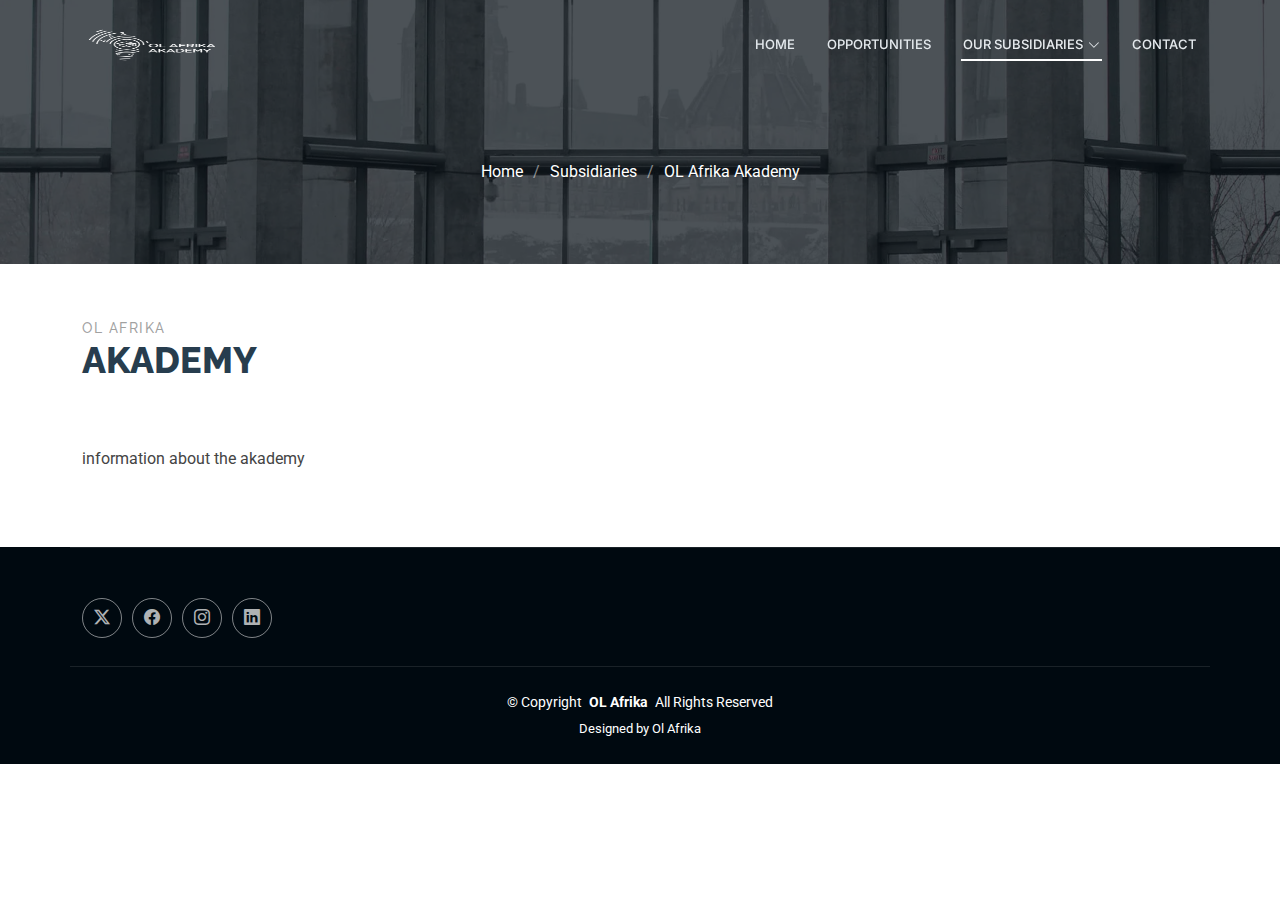
<file: Subsidiaries-Akademy-design.html>
<!DOCTYPE html>
<html lang="en">

<head>
  <meta charset="utf-8">
  <meta content="width=device-width, initial-scale=1.0" name="viewport">
  <title>OL Afrika Akademy</title>
  <meta name="description" content="">
  <meta name="keywords" content="">

  <!-- Favicons -->
  <link href="assets/img/favicon.png" rel="icon">
  <link href="assets/img/apple-touch-icon.png" rel="apple-touch-icon">

  <!-- Fonts -->
  <link href="https://fonts.googleapis.com" rel="preconnect">
  <link href="https://fonts.gstatic.com" rel="preconnect" crossorigin>
  <link href="https://fonts.googleapis.com/css2?family=Roboto:ital,wght@0,100;0,300;0,400;0,500;0,700;0,900;1,100;1,300;1,400;1,500;1,700;1,900&family=Raleway:ital,wght@0,100;0,200;0,300;0,400;0,500;0,600;0,700;0,800;0,900;1,100;1,200;1,300;1,400;1,500;1,600;1,700;1,800;1,900&family=Inter:wght@100;200;300;400;500;600;700;800;900&display=swap" rel="stylesheet">

  <!-- Vendor CSS Files -->
  <link href="assets/vendor/bootstrap/css/bootstrap.min.css" rel="stylesheet">
  <link href="assets/vendor/bootstrap-icons/bootstrap-icons.css" rel="stylesheet">
  <link href="assets/vendor/aos/aos.css" rel="stylesheet">
  <link href="assets/vendor/glightbox/css/glightbox.min.css" rel="stylesheet">
  <link href="assets/vendor/swiper/swiper-bundle.min.css" rel="stylesheet">

  <!-- Main CSS File -->
  <link href="assets/css/main.css" rel="stylesheet">

  <!-- =======================================================
  * Template Name: OL Afrika Holdings
  * Template URL: https://bootstrapmade.com/dewi-free-multi-purpose-html-template/
  * Updated: Aug 07 2024 with Bootstrap v5.3.3
  * Author: BootstrapMade.com
  * License: https://bootstrapmade.com/license/ OL Afrika Holdings
  ======================================================== -->
</head>

<body class="starter-page-page">

   <header id="header" class="header d-flex align-items-center fixed-top">
    <div class="container-fluid container-xl position-relative d-flex align-items-center">

      <a href="index.html" class="logo d-flex align-items-center me-auto">
        <!-- Uncomment the line below if you also wish to use an image logo -->
        <img src="assets/img/subsidiaries (1)-Photoroom.png" alt="" width="140" style="filter: brightness(0) invert(1) contrast(1.2);
        "> 
                <!-- <h1 class="sitename">Ol AFRIKA</h1> -->
      </a>

      <nav id="navmenu" class="navmenu">
        <ul>
          <li><a href="index.html" >Home</a></li>
          <li><a href="Opportunitie-page.html">Opportunities</a></li>
          <li class="dropdown" ><a href="#" class="active"><span>Our Subsidiaries</span> <i class="bi bi-chevron-down toggle-dropdown"></i></a>
            <ul>
              <li><a href="#" >OL Afrika Akademy</a></li>
              <li><a href="#">OL Afrika Kommunication</a></li>
              <li><a href="#">OL Afrika Solutions</a></li>
              <li><a href="#">OL Afrika Entertainment</a></li>
              <li><a href="#">OL Afrika Green</a></li>
              <li><a href="#">OL Afrika Foundation</a></li>
            </ul>
          </li>
          <li><a href="Contact.html">Contact</a></li>
        </ul>
        <i class="mobile-nav-toggle d-xl-none bi bi-list"></i>
      </nav>
    </div>
  </header>

  <main class="main">

    <!-- Page Title -->
    <div class="page-title dark-background" data-aos="fade" style="background-image: url(assets/img/page-title-bg.webp);">
      <div class="container position-relative">
        <!-- <h1>OL Afrika Akademy</h1> -->
        
        <!--         <img class="breadcrumbs-image" src="assets/img/subsidiaries (1)-Photoroom.png" alt="breadcrumbs-susidiaries-akademy" width="220" style="filter: brightness(0) invert(1) contrast(1.2);
" > -->

        <nav class="breadcrumbs">
          <ol>
            <li><a href="index.html">Home</a></li>
            <li class="current">Subsidiaries</li>
             <li class="current">OL Afrika Akademy</li>
          </ol>
        </nav>
      </div>
    </div><!-- End Page Title -->

    <!-- Starter Section Section -->
    <section id="starter-section" class="starter-section section">

      <!-- Section Title -->
      <div class="container section-title" data-aos="fade-up">
        <h2>OL Afrika</h2>
        <p>Akademy<br></p>
      </div><!-- End Section Title -->

      <div class="container" data-aos="fade-up">
        <p>information about the akademy</p>
      </div>

    </section><!-- /Starter Section Section -->

  </main>

  <footer id="footer" class="footer dark-background">

    <div class="container footer-top">
      <div class="row ">
        <div class="col-lg-4 col-md-6 footer-about">
         
          <div class="social-links d-flex mb-4">
            <a href=""><i class="bi bi-twitter-x"></i></a>
            <a href=""><i class="bi bi-facebook"></i></a>
            <a href=""><i class="bi bi-instagram"></i></a>
            <a href=""><i class="bi bi-linkedin"></i></a>
          </div>
        </div>


     

      </div>
    </div>

    <div class="container copyright text-center mt-1">
      <p>© <span>Copyright</span> <strong class="px-1 sitename">OL Afrika</strong> <span>All Rights Reserved</span></p>
      <div class="credits">
        <!-- All the links in the footer should remain intact. -->
        <!-- You can delete the links only if you've purchased the pro version. -->
        <!-- Licensing information: https://bootstrapmade.com/license/ -->
        <!-- Purchase the pro version with working PHP/AJAX contact form: [buy-url] -->
        Designed by <a href="https://bootstrapmade.com/">Ol Afrika </a>
      </div>
    </div>

  </footer>

  <!-- Scroll Top -->
  <a href="#" id="scroll-top" class="scroll-top d-flex align-items-center justify-content-center"><i class="bi bi-arrow-up-short"></i></a>

  <!-- Preloader -->
  <div id="preloader"></div>

  <!-- Vendor JS Files -->
  <script src="assets/vendor/bootstrap/js/bootstrap.bundle.min.js"></script>
  <script src="assets/vendor/php-email-form/validate.js"></script>
  <script src="assets/vendor/aos/aos.js"></script>
  <script src="assets/vendor/glightbox/js/glightbox.min.js"></script>
  <script src="assets/vendor/purecounter/purecounter_vanilla.js"></script>
  <script src="assets/vendor/swiper/swiper-bundle.min.js"></script>
  <script src="assets/vendor/imagesloaded/imagesloaded.pkgd.min.js"></script>
  <script src="assets/vendor/isotope-layout/isotope.pkgd.min.js"></script>

  <!-- Main JS File -->
  <script src="assets/js/main.js"></script>

</body>

</html>
</file>
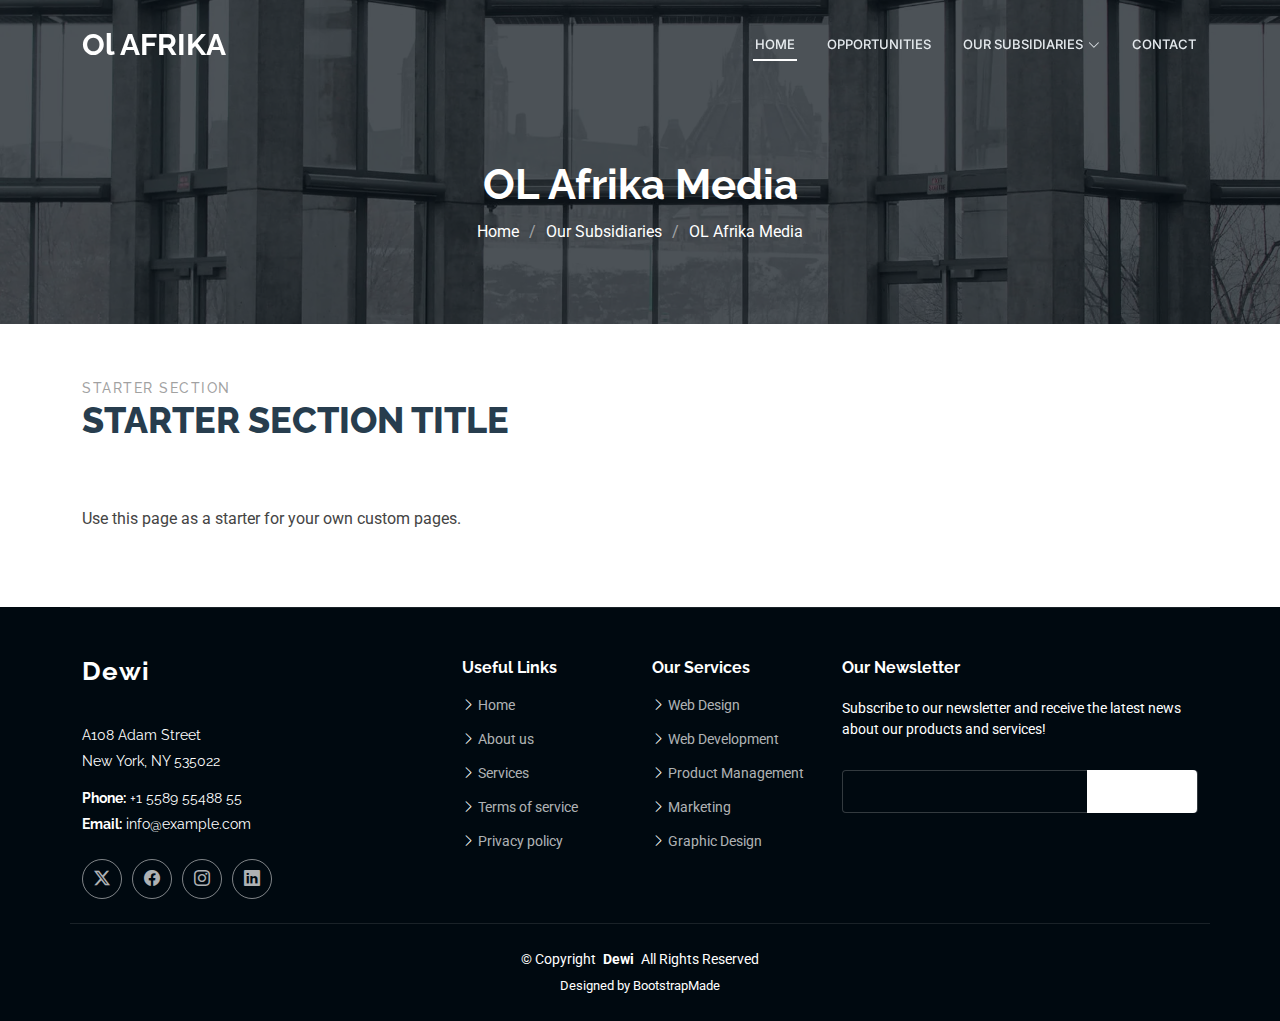
<file: Subsidiaries-design.html>
<!DOCTYPE html>
<html lang="en">

<head>
  <meta charset="utf-8">
  <meta content="width=device-width, initial-scale=1.0" name="viewport">
  <title>Starter Page - Dewi Bootstrap Template</title>
  <meta name="description" content="">
  <meta name="keywords" content="">

  <!-- Favicons -->
  <link href="assets/img/favicon.png" rel="icon">
  <link href="assets/img/apple-touch-icon.png" rel="apple-touch-icon">

  <!-- Fonts -->
  <link href="https://fonts.googleapis.com" rel="preconnect">
  <link href="https://fonts.gstatic.com" rel="preconnect" crossorigin>
  <link href="https://fonts.googleapis.com/css2?family=Roboto:ital,wght@0,100;0,300;0,400;0,500;0,700;0,900;1,100;1,300;1,400;1,500;1,700;1,900&family=Raleway:ital,wght@0,100;0,200;0,300;0,400;0,500;0,600;0,700;0,800;0,900;1,100;1,200;1,300;1,400;1,500;1,600;1,700;1,800;1,900&family=Inter:wght@100;200;300;400;500;600;700;800;900&display=swap" rel="stylesheet">

  <!-- Vendor CSS Files -->
  <link href="assets/vendor/bootstrap/css/bootstrap.min.css" rel="stylesheet">
  <link href="assets/vendor/bootstrap-icons/bootstrap-icons.css" rel="stylesheet">
  <link href="assets/vendor/aos/aos.css" rel="stylesheet">
  <link href="assets/vendor/glightbox/css/glightbox.min.css" rel="stylesheet">
  <link href="assets/vendor/swiper/swiper-bundle.min.css" rel="stylesheet">

  <!-- Main CSS File -->
  <link href="assets/css/main.css" rel="stylesheet">

  <!-- =======================================================
  * Template Name: Dewi
  * Template URL: https://bootstrapmade.com/dewi-free-multi-purpose-html-template/
  * Updated: Aug 07 2024 with Bootstrap v5.3.3
  * Author: BootstrapMade.com
  * License: https://bootstrapmade.com/license/
  ======================================================== -->
</head>

<body class="starter-page-page">

   <header id="header" class="header d-flex align-items-center fixed-top">
    <div class="container-fluid container-xl position-relative d-flex align-items-center">

      <a href="index.html" class="logo d-flex align-items-center me-auto">
        <!-- Uncomment the line below if you also wish to use an image logo -->
        <!-- <img src="assets/img/logo.png" alt=""> -->
        <h1 class="sitename">Ol AFRIKA</h1>
      </a>

      <nav id="navmenu" class="navmenu">
        <ul>
          <li><a href="#hero" class="active">Home</a></li>
          <li><a href="#about">Opportunities</a></li>
          <li class="dropdown"><a href="#"><span>Our Subsidiaries</span> <i class="bi bi-chevron-down toggle-dropdown"></i></a>
            <ul>
              <li><a href="#">OL Afrika Media</a></li>
              <li><a href="#">OL Afrika Akademy</a></li>
              <li><a href="#">OL Afrika Kommunication</a></li>
              <li><a href="#">OL Afrika Solutions</a></li>
              <li><a href="#">OL Afrika Green</a></li>
              <li><a href="#">OL Afrika Media Foundation</a></li>
            </ul>
          </li>
          <li><a href="#contact">Contact</a></li>
        </ul>
        <i class="mobile-nav-toggle d-xl-none bi bi-list"></i>
      </nav>
    </div>
  </header>

  <main class="main">

    <!-- Page Title -->
    <div class="page-title dark-background" data-aos="fade" style="background-image: url(assets/img/page-title-bg.webp);">
      <div class="container position-relative">
        <h1>OL Afrika Media</h1>
       
        <nav class="breadcrumbs">
          <ol>
            <li><a href="index.html">Home</a></li>
            <li class="current">Our Subsidiaries</li>
             <li class="current">OL Afrika Media</li>
          </ol>
        </nav>
      </div>
    </div><!-- End Page Title -->

    <!-- Starter Section Section -->
    <section id="starter-section" class="starter-section section">

      <!-- Section Title -->
      <div class="container section-title" data-aos="fade-up">
        <h2>Starter Section</h2>
        <p>Starter Section Title<br></p>
      </div><!-- End Section Title -->

      <div class="container" data-aos="fade-up">
        <p>Use this page as a starter for your own custom pages.</p>
      </div>

    </section><!-- /Starter Section Section -->

  </main>

  <footer id="footer" class="footer dark-background">

    <div class="container footer-top">
      <div class="row gy-4">
        <div class="col-lg-4 col-md-6 footer-about">
          <a href="index.html" class="logo d-flex align-items-center">
            <span class="sitename">Dewi</span>
          </a>
          <div class="footer-contact pt-3">
            <p>A108 Adam Street</p>
            <p>New York, NY 535022</p>
            <p class="mt-3"><strong>Phone:</strong> <span>+1 5589 55488 55</span></p>
            <p><strong>Email:</strong> <span>info@example.com</span></p>
          </div>
          <div class="social-links d-flex mt-4">
            <a href=""><i class="bi bi-twitter-x"></i></a>
            <a href=""><i class="bi bi-facebook"></i></a>
            <a href=""><i class="bi bi-instagram"></i></a>
            <a href=""><i class="bi bi-linkedin"></i></a>
          </div>
        </div>

        <div class="col-lg-2 col-md-3 footer-links">
          <h4>Useful Links</h4>
          <ul>
            <li><i class="bi bi-chevron-right"></i> <a href="#">Home</a></li>
            <li><i class="bi bi-chevron-right"></i> <a href="#">About us</a></li>
            <li><i class="bi bi-chevron-right"></i> <a href="#">Services</a></li>
            <li><i class="bi bi-chevron-right"></i> <a href="#">Terms of service</a></li>
            <li><i class="bi bi-chevron-right"></i> <a href="#">Privacy policy</a></li>
          </ul>
        </div>

        <div class="col-lg-2 col-md-3 footer-links">
          <h4>Our Services</h4>
          <ul>
            <li><i class="bi bi-chevron-right"></i> <a href="#">Web Design</a></li>
            <li><i class="bi bi-chevron-right"></i> <a href="#">Web Development</a></li>
            <li><i class="bi bi-chevron-right"></i> <a href="#">Product Management</a></li>
            <li><i class="bi bi-chevron-right"></i> <a href="#">Marketing</a></li>
            <li><i class="bi bi-chevron-right"></i> <a href="#">Graphic Design</a></li>
          </ul>
        </div>

        <div class="col-lg-4 col-md-12 footer-newsletter">
          <h4>Our Newsletter</h4>
          <p>Subscribe to our newsletter and receive the latest news about our products and services!</p>
          <form action="forms/newsletter.php" method="post" class="php-email-form">
            <div class="newsletter-form"><input type="email" name="email"><input type="submit" value="Subscribe"></div>
            <div class="loading">Loading</div>
            <div class="error-message"></div>
            <div class="sent-message">Your subscription request has been sent. Thank you!</div>
          </form>
        </div>

      </div>
    </div>

    <div class="container copyright text-center mt-4">
      <p>© <span>Copyright</span> <strong class="px-1 sitename">Dewi</strong> <span>All Rights Reserved</span></p>
      <div class="credits">
        <!-- All the links in the footer should remain intact. -->
        <!-- You can delete the links only if you've purchased the pro version. -->
        <!-- Licensing information: https://bootstrapmade.com/license/ -->
        <!-- Purchase the pro version with working PHP/AJAX contact form: [buy-url] -->
        Designed by <a href="https://bootstrapmade.com/">BootstrapMade</a>
      </div>
    </div>

  </footer>

  <!-- Scroll Top -->
  <a href="#" id="scroll-top" class="scroll-top d-flex align-items-center justify-content-center"><i class="bi bi-arrow-up-short"></i></a>

  <!-- Preloader -->
  <div id="preloader"></div>

  <!-- Vendor JS Files -->
  <script src="assets/vendor/bootstrap/js/bootstrap.bundle.min.js"></script>
  <script src="assets/vendor/php-email-form/validate.js"></script>
  <script src="assets/vendor/aos/aos.js"></script>
  <script src="assets/vendor/glightbox/js/glightbox.min.js"></script>
  <script src="assets/vendor/purecounter/purecounter_vanilla.js"></script>
  <script src="assets/vendor/swiper/swiper-bundle.min.js"></script>
  <script src="assets/vendor/imagesloaded/imagesloaded.pkgd.min.js"></script>
  <script src="assets/vendor/isotope-layout/isotope.pkgd.min.js"></script>

  <!-- Main JS File -->
  <script src="assets/js/main.js"></script>

</body>

</html>
</file>
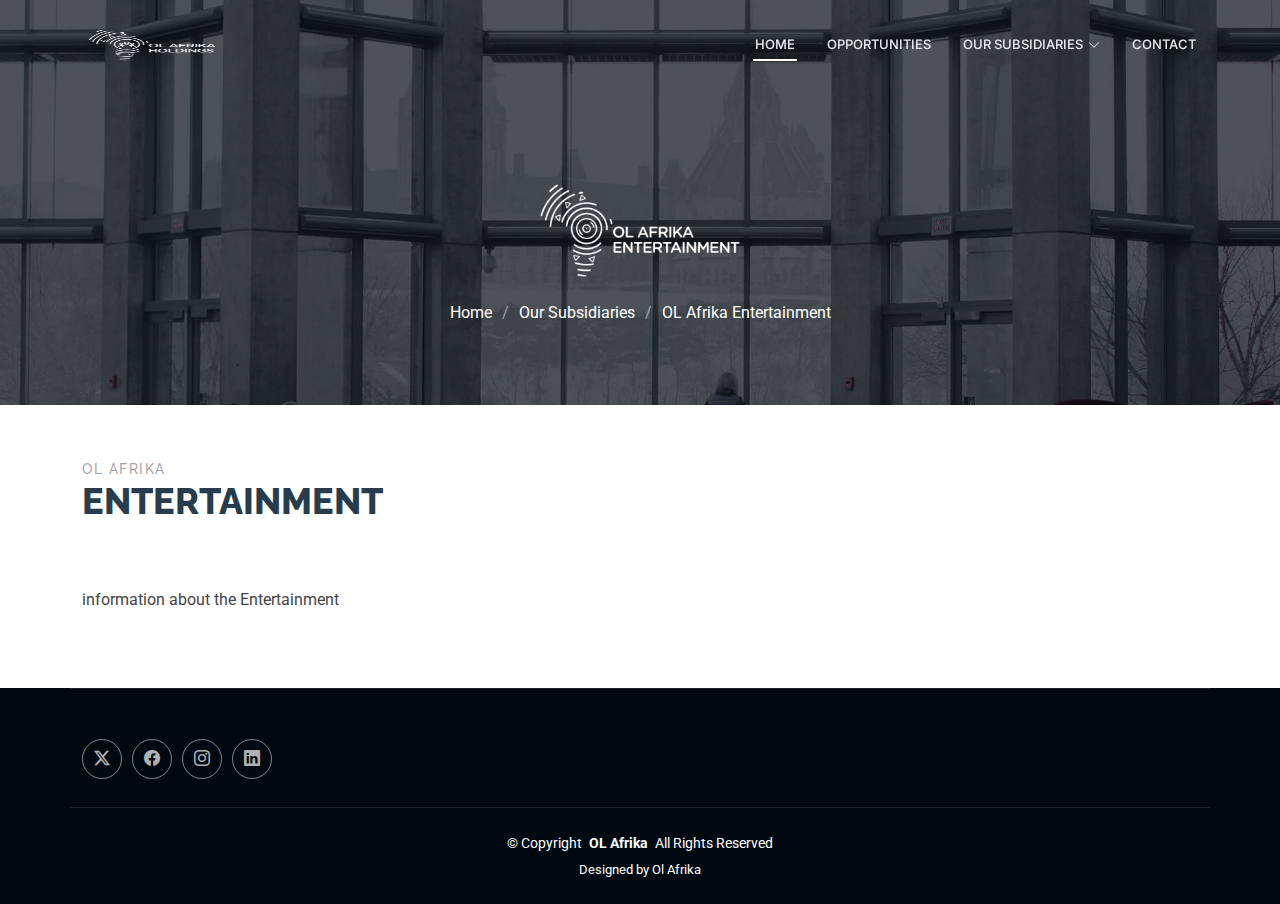
<file: Subsidiaries-Entertainment-design.html>
<!DOCTYPE html>
<html lang="en">

<head>
  <meta charset="utf-8">
  <meta content="width=device-width, initial-scale=1.0" name="viewport">
  <title>Starter Page - Dewi Bootstrap Template</title>
  <meta name="description" content="">
  <meta name="keywords" content="">

  <!-- Favicons -->
  <link href="assets/img/favicon.png" rel="icon">
  <link href="assets/img/apple-touch-icon.png" rel="apple-touch-icon">

  <!-- Fonts -->
  <link href="https://fonts.googleapis.com" rel="preconnect">
  <link href="https://fonts.gstatic.com" rel="preconnect" crossorigin>
  <link href="https://fonts.googleapis.com/css2?family=Roboto:ital,wght@0,100;0,300;0,400;0,500;0,700;0,900;1,100;1,300;1,400;1,500;1,700;1,900&family=Raleway:ital,wght@0,100;0,200;0,300;0,400;0,500;0,600;0,700;0,800;0,900;1,100;1,200;1,300;1,400;1,500;1,600;1,700;1,800;1,900&family=Inter:wght@100;200;300;400;500;600;700;800;900&display=swap" rel="stylesheet">

  <!-- Vendor CSS Files -->
  <link href="assets/vendor/bootstrap/css/bootstrap.min.css" rel="stylesheet">
  <link href="assets/vendor/bootstrap-icons/bootstrap-icons.css" rel="stylesheet">
  <link href="assets/vendor/aos/aos.css" rel="stylesheet">
  <link href="assets/vendor/glightbox/css/glightbox.min.css" rel="stylesheet">
  <link href="assets/vendor/swiper/swiper-bundle.min.css" rel="stylesheet">

  <!-- Main CSS File -->
  <link href="assets/css/main.css" rel="stylesheet">

  <!-- =======================================================
  * Template Name: Dewi
  * Template URL: https://bootstrapmade.com/dewi-free-multi-purpose-html-template/
  * Updated: Aug 07 2024 with Bootstrap v5.3.3
  * Author: BootstrapMade.com
  * License: https://bootstrapmade.com/license/
  ======================================================== -->
</head>

<body class="starter-page-page">

   <header id="header" class="header d-flex align-items-center fixed-top">
    <div class="container-fluid container-xl position-relative d-flex align-items-center">

      <a href="index.html" class="logo d-flex align-items-center me-auto">
         <!-- Uncomment the line below if you also wish to use an image logo -->
         <img src="assets/img/OL-Afrika-logo.png" alt="" width="140" style="filter: brightness(0) invert(1) contrast(1.2);
"> 
        <!-- <h1 class="sitename">Ol AFRIKA</h1> -->
      </a>

      <nav id="navmenu" class="navmenu">
        <ul>
          <li><a href="#hero" class="active">Home</a></li>
          <li><a href="#about">Opportunities</a></li>
          <li class="dropdown"><a href="#"><span>Our Subsidiaries</span> <i class="bi bi-chevron-down toggle-dropdown"></i></a>
            <ul>
              <li><a href="#">OL Afrika Akademy</a></li>
              <li><a href="#">OL Afrika Kommunication</a></li>
              <li><a href="#">OL Afrika Solutions</a></li>
              <li><a href="#">OL Afrika Entertainment</a></li>
              <li><a href="#">OL Afrika Green</a></li>
              <li><a href="#">OL Afrika Foundation</a></li>
            </ul>
          </li>
          <li><a href="#contact">Contact</a></li>
        </ul>
        <i class="mobile-nav-toggle d-xl-none bi bi-list"></i>
      </nav>
    </div>
  </header>

  <main class="main">

    <!-- Page Title -->
    <div class="page-title dark-background" data-aos="fade" style="background-image: url(assets/img/page-title-bg.webp);">
      <div class="container position-relative">
        <!-- <h1>OL Afrika Akademy</h1> -->
        
        <img src="assets/img/subsidiaries (5).png" alt="breadcrumbs-susidiaries-akademy" width="220" style="filter: brightness(0) invert(1) contrast(1.2);
" >
        <nav class="breadcrumbs">
          <ol>
            <li><a href="index.html">Home</a></li>
            <li class="current">Our Subsidiaries</li>
             <li class="current">OL Afrika Entertainment</li>
          </ol>
        </nav>
      </div>
    </div><!-- End Page Title -->

    <!-- Starter Section Section -->
    <section id="starter-section" class="starter-section section">

      <!-- Section Title -->
      <div class="container section-title" data-aos="fade-up">
        <h2>OL Afrika</h2>
        <p>Entertainment<br></p>
      </div><!-- End Section Title -->

      <div class="container" data-aos="fade-up">
        <p>information about the Entertainment</p>
      </div>

    </section><!-- /Starter Section Section -->

  </main>

  <footer id="footer" class="footer dark-background">

    <div class="container footer-top">
      <div class="row ">
        <div class="col-lg-4 col-md-6 footer-about">
         
          <div class="social-links d-flex mb-4">
            <a href=""><i class="bi bi-twitter-x"></i></a>
            <a href=""><i class="bi bi-facebook"></i></a>
            <a href=""><i class="bi bi-instagram"></i></a>
            <a href=""><i class="bi bi-linkedin"></i></a>
          </div>
        </div>


     

      </div>
    </div>

    <div class="container copyright text-center mt-1">
      <p>© <span>Copyright</span> <strong class="px-1 sitename">OL Afrika</strong> <span>All Rights Reserved</span></p>
      <div class="credits">
        <!-- All the links in the footer should remain intact. -->
        <!-- You can delete the links only if you've purchased the pro version. -->
        <!-- Licensing information: https://bootstrapmade.com/license/ -->
        <!-- Purchase the pro version with working PHP/AJAX contact form: [buy-url] -->
        Designed by <a href="https://bootstrapmade.com/">Ol Afrika </a>
      </div>
    </div>

  </footer>

  <!-- Scroll Top -->
  <a href="#" id="scroll-top" class="scroll-top d-flex align-items-center justify-content-center"><i class="bi bi-arrow-up-short"></i></a>

  <!-- Preloader -->
  <div id="preloader"></div>

  <!-- Vendor JS Files -->
  <script src="assets/vendor/bootstrap/js/bootstrap.bundle.min.js"></script>
  <script src="assets/vendor/php-email-form/validate.js"></script>
  <script src="assets/vendor/aos/aos.js"></script>
  <script src="assets/vendor/glightbox/js/glightbox.min.js"></script>
  <script src="assets/vendor/purecounter/purecounter_vanilla.js"></script>
  <script src="assets/vendor/swiper/swiper-bundle.min.js"></script>
  <script src="assets/vendor/imagesloaded/imagesloaded.pkgd.min.js"></script>
  <script src="assets/vendor/isotope-layout/isotope.pkgd.min.js"></script>

  <!-- Main JS File -->
  <script src="assets/js/main.js"></script>

</body>

</html>
</file>
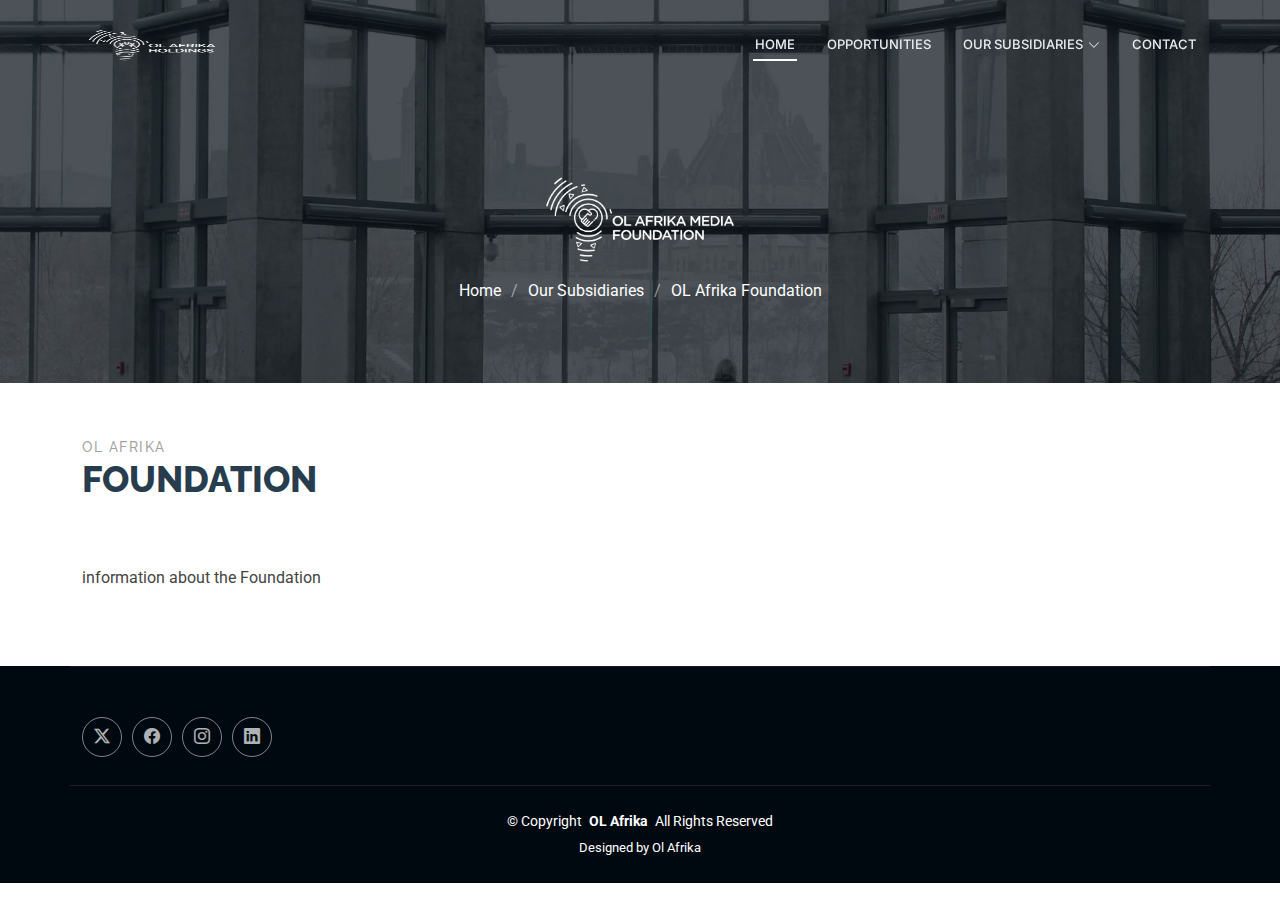
<file: Subsidiaries-Foundation-design.html>
<!DOCTYPE html>
<html lang="en">

<head>
  <meta charset="utf-8">
  <meta content="width=device-width, initial-scale=1.0" name="viewport">
  <title>Starter Page - Dewi Bootstrap Template</title>
  <meta name="description" content="">
  <meta name="keywords" content="">

  <!-- Favicons -->
  <link href="assets/img/favicon.png" rel="icon">
  <link href="assets/img/apple-touch-icon.png" rel="apple-touch-icon">

  <!-- Fonts -->
  <link href="https://fonts.googleapis.com" rel="preconnect">
  <link href="https://fonts.gstatic.com" rel="preconnect" crossorigin>
  <link href="https://fonts.googleapis.com/css2?family=Roboto:ital,wght@0,100;0,300;0,400;0,500;0,700;0,900;1,100;1,300;1,400;1,500;1,700;1,900&family=Raleway:ital,wght@0,100;0,200;0,300;0,400;0,500;0,600;0,700;0,800;0,900;1,100;1,200;1,300;1,400;1,500;1,600;1,700;1,800;1,900&family=Inter:wght@100;200;300;400;500;600;700;800;900&display=swap" rel="stylesheet">

  <!-- Vendor CSS Files -->
  <link href="assets/vendor/bootstrap/css/bootstrap.min.css" rel="stylesheet">
  <link href="assets/vendor/bootstrap-icons/bootstrap-icons.css" rel="stylesheet">
  <link href="assets/vendor/aos/aos.css" rel="stylesheet">
  <link href="assets/vendor/glightbox/css/glightbox.min.css" rel="stylesheet">
  <link href="assets/vendor/swiper/swiper-bundle.min.css" rel="stylesheet">

  <!-- Main CSS File -->
  <link href="assets/css/main.css" rel="stylesheet">

  <!-- =======================================================
  * Template Name: Dewi
  * Template URL: https://bootstrapmade.com/dewi-free-multi-purpose-html-template/
  * Updated: Aug 07 2024 with Bootstrap v5.3.3
  * Author: BootstrapMade.com
  * License: https://bootstrapmade.com/license/
  ======================================================== -->
</head>

<body class="starter-page-page">

   <header id="header" class="header d-flex align-items-center fixed-top">
    <div class="container-fluid container-xl position-relative d-flex align-items-center">

      <a href="index.html" class="logo d-flex align-items-center me-auto">
        <!-- Uncomment the line below if you also wish to use an image logo -->
        <img src="assets/img/OL-Afrika-logo.png" alt="" width="140" style="filter: brightness(0) invert(1) contrast(1.2);
        "> 
                <!-- <h1 class="sitename">Ol AFRIKA</h1> -->
      </a>

      <nav id="navmenu" class="navmenu">
        <ul>
          <li><a href="#hero" class="active">Home</a></li>
          <li><a href="#about">Opportunities</a></li>
          <li class="dropdown"><a href="#"><span>Our Subsidiaries</span> <i class="bi bi-chevron-down toggle-dropdown"></i></a>
            <ul>
              <li><a href="#">OL Afrika Akademy</a></li>
              <li><a href="#">OL Afrika Kommunication</a></li>
              <li><a href="#">OL Afrika Solutions</a></li>
              <li><a href="#">OL Afrika Entertainment</a></li>
              <li><a href="#">OL Afrika Green</a></li>
              <li><a href="#">OL Afrika Foundation</a></li>
            </ul>
          </li>
          <li><a href="#contact">Contact</a></li>
        </ul>
        <i class="mobile-nav-toggle d-xl-none bi bi-list"></i>
      </nav>
    </div>
  </header>

  <main class="main">

    <!-- Page Title -->
    <div class="page-title dark-background" data-aos="fade" style="background-image: url(assets/img/page-title-bg.webp);">
      <div class="container position-relative">
        <!-- <h1>OL Afrika Akademy</h1> -->
        
        <img src="assets/img/subsidiaries (2).png" alt="breadcrumbs-susidiaries-akademy" width="220" style="filter: brightness(0) invert(1) contrast(1.2);
" >
        <nav class="breadcrumbs">
          <ol>
            <li><a href="index.html">Home</a></li>
            <li class="current">Our Subsidiaries</li>
             <li class="current">OL Afrika Foundation</li>
          </ol>
        </nav>
      </div>
    </div><!-- End Page Title -->

    <!-- Starter Section Section -->
    <section id="starter-section" class="starter-section section">

      <!-- Section Title -->
      <div class="container section-title" data-aos="fade-up">
        <h2>OL Afrika</h2>
        <p>Foundation<br></p>
      </div><!-- End Section Title -->

      <div class="container" data-aos="fade-up">
        <p>information about the Foundation</p>
      </div>

    </section><!-- /Starter Section Section -->

  </main>

  <footer id="footer" class="footer dark-background">

    <div class="container footer-top">
      <div class="row ">
        <div class="col-lg-4 col-md-6 footer-about">
         
          <div class="social-links d-flex mb-4">
            <a href=""><i class="bi bi-twitter-x"></i></a>
            <a href=""><i class="bi bi-facebook"></i></a>
            <a href=""><i class="bi bi-instagram"></i></a>
            <a href=""><i class="bi bi-linkedin"></i></a>
          </div>
        </div>


     

      </div>
    </div>

    <div class="container copyright text-center mt-1">
      <p>© <span>Copyright</span> <strong class="px-1 sitename">OL Afrika</strong> <span>All Rights Reserved</span></p>
      <div class="credits">
        <!-- All the links in the footer should remain intact. -->
        <!-- You can delete the links only if you've purchased the pro version. -->
        <!-- Licensing information: https://bootstrapmade.com/license/ -->
        <!-- Purchase the pro version with working PHP/AJAX contact form: [buy-url] -->
        Designed by <a href="https://bootstrapmade.com/">Ol Afrika </a>
      </div>
    </div>

  </footer>

  <!-- Scroll Top -->
  <a href="#" id="scroll-top" class="scroll-top d-flex align-items-center justify-content-center"><i class="bi bi-arrow-up-short"></i></a>

  <!-- Preloader -->
  <div id="preloader"></div>

  <!-- Vendor JS Files -->
  <script src="assets/vendor/bootstrap/js/bootstrap.bundle.min.js"></script>
  <script src="assets/vendor/php-email-form/validate.js"></script>
  <script src="assets/vendor/aos/aos.js"></script>
  <script src="assets/vendor/glightbox/js/glightbox.min.js"></script>
  <script src="assets/vendor/purecounter/purecounter_vanilla.js"></script>
  <script src="assets/vendor/swiper/swiper-bundle.min.js"></script>
  <script src="assets/vendor/imagesloaded/imagesloaded.pkgd.min.js"></script>
  <script src="assets/vendor/isotope-layout/isotope.pkgd.min.js"></script>

  <!-- Main JS File -->
  <script src="assets/js/main.js"></script>

</body>

</html>
</file>
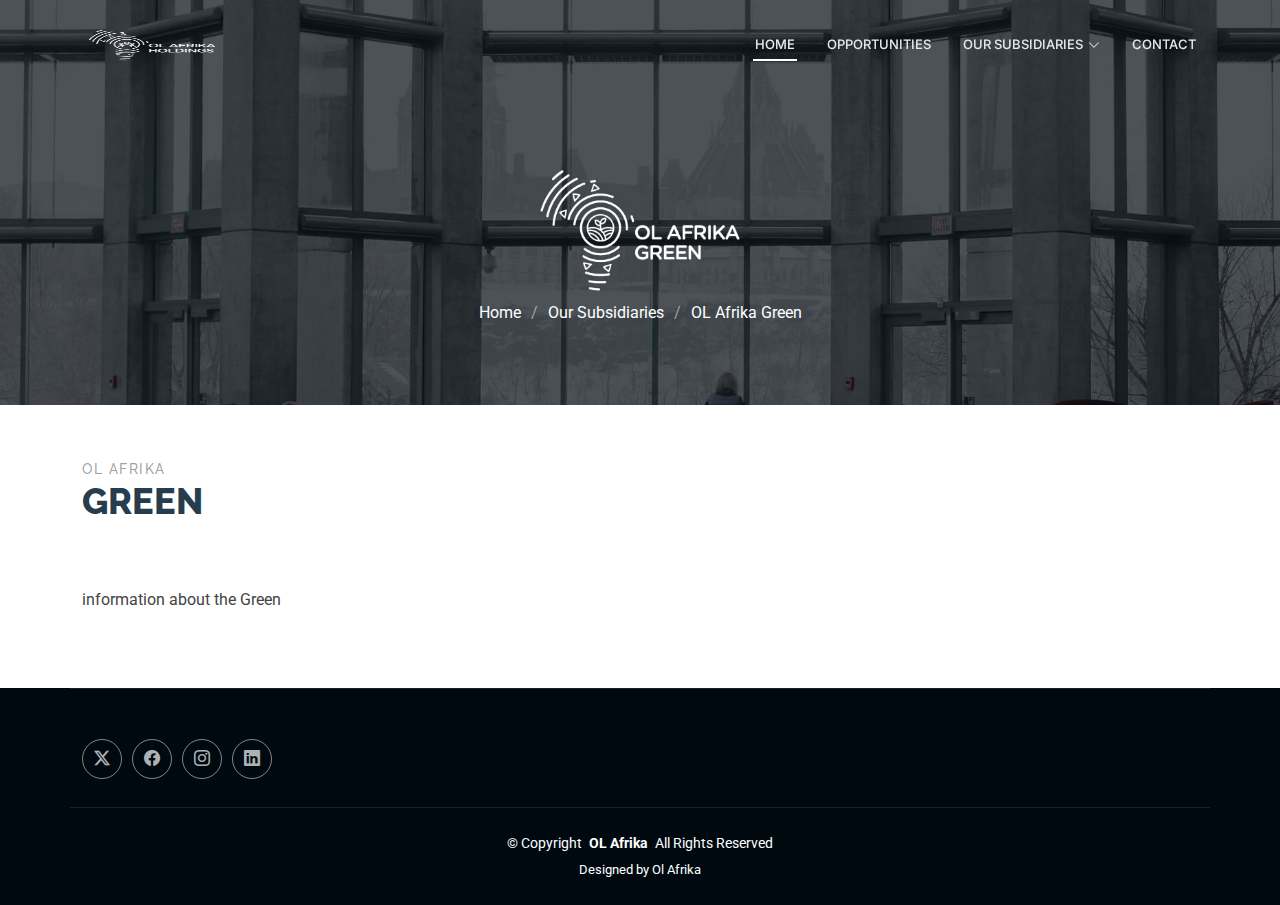
<file: Subsidiaries-Green-design.html>
<!DOCTYPE html>
<html lang="en">

<head>
  <meta charset="utf-8">
  <meta content="width=device-width, initial-scale=1.0" name="viewport">
  <title>Starter Page - Dewi Bootstrap Template</title>
  <meta name="description" content="">
  <meta name="keywords" content="">

  <!-- Favicons -->
  <link href="assets/img/favicon.png" rel="icon">
  <link href="assets/img/apple-touch-icon.png" rel="apple-touch-icon">

  <!-- Fonts -->
  <link href="https://fonts.googleapis.com" rel="preconnect">
  <link href="https://fonts.gstatic.com" rel="preconnect" crossorigin>
  <link href="https://fonts.googleapis.com/css2?family=Roboto:ital,wght@0,100;0,300;0,400;0,500;0,700;0,900;1,100;1,300;1,400;1,500;1,700;1,900&family=Raleway:ital,wght@0,100;0,200;0,300;0,400;0,500;0,600;0,700;0,800;0,900;1,100;1,200;1,300;1,400;1,500;1,600;1,700;1,800;1,900&family=Inter:wght@100;200;300;400;500;600;700;800;900&display=swap" rel="stylesheet">

  <!-- Vendor CSS Files -->
  <link href="assets/vendor/bootstrap/css/bootstrap.min.css" rel="stylesheet">
  <link href="assets/vendor/bootstrap-icons/bootstrap-icons.css" rel="stylesheet">
  <link href="assets/vendor/aos/aos.css" rel="stylesheet">
  <link href="assets/vendor/glightbox/css/glightbox.min.css" rel="stylesheet">
  <link href="assets/vendor/swiper/swiper-bundle.min.css" rel="stylesheet">

  <!-- Main CSS File -->
  <link href="assets/css/main.css" rel="stylesheet">

  <!-- =======================================================
  * Template Name: Dewi
  * Template URL: https://bootstrapmade.com/dewi-free-multi-purpose-html-template/
  * Updated: Aug 07 2024 with Bootstrap v5.3.3
  * Author: BootstrapMade.com
  * License: https://bootstrapmade.com/license/
  ======================================================== -->
</head>

<body class="starter-page-page">

   <header id="header" class="header d-flex align-items-center fixed-top">
    <div class="container-fluid container-xl position-relative d-flex align-items-center">

      <a href="index.html" class="logo d-flex align-items-center me-auto">
        <!-- Uncomment the line below if you also wish to use an image logo -->
        <img src="assets/img/OL-Afrika-logo.png" alt="" width="140" style="filter: brightness(0) invert(1) contrast(1.2);
        "> 
                <!-- <h1 class="sitename">Ol AFRIKA</h1> -->
      </a>

      <nav id="navmenu" class="navmenu">
        <ul>
          <li><a href="#hero" class="active">Home</a></li>
          <li><a href="#about">Opportunities</a></li>
          <li class="dropdown"><a href="#"><span>Our Subsidiaries</span> <i class="bi bi-chevron-down toggle-dropdown"></i></a>
            <ul>
              <li><a href="#">OL Afrika Akademy</a></li>
              <li><a href="#">OL Afrika Kommunication</a></li>
              <li><a href="#">OL Afrika Solutions</a></li>
              <li><a href="#">OL Afrika Entertainment</a></li>
              <li><a href="#">OL Afrika Green</a></li>
              <li><a href="#">OL Afrika Foundation</a></li>
            </ul>
          </li>
          <li><a href="#contact">Contact</a></li>
        </ul>
        <i class="mobile-nav-toggle d-xl-none bi bi-list"></i>
      </nav>
    </div>
  </header>

  <main class="main">

    <!-- Page Title -->
    <div class="page-title dark-background" data-aos="fade" style="background-image: url(assets/img/page-title-bg.webp);">
      <div class="container position-relative">
        <!-- <h1>OL Afrika Akademy</h1> -->
        
        <img src="assets/img/subsidiaries (4).png" alt="breadcrumbs-susidiaries-Green" width="220" style="filter: brightness(0) invert(1) contrast(1.2);
" >
        <nav class="breadcrumbs">
          <ol>
            <li><a href="index.html">Home</a></li>
            <li class="current">Our Subsidiaries</li>
             <li class="current">OL Afrika Green</li>
          </ol>
        </nav>
      </div>
    </div><!-- End Page Title -->

    <!-- Starter Section Section -->
    <section id="starter-section" class="starter-section section">

      <!-- Section Title -->
      <div class="container section-title" data-aos="fade-up">
        <h2>OL Afrika</h2>
        <p>Green<br></p>
      </div><!-- End Section Title -->

      <div class="container" data-aos="fade-up">
        <p>information about the Green</p>
      </div>

    </section><!-- /Starter Section Section -->

  </main>

  <footer id="footer" class="footer dark-background">

    <div class="container footer-top">
      <div class="row ">
        <div class="col-lg-4 col-md-6 footer-about">
         
          <div class="social-links d-flex mb-4">
            <a href=""><i class="bi bi-twitter-x"></i></a>
            <a href=""><i class="bi bi-facebook"></i></a>
            <a href=""><i class="bi bi-instagram"></i></a>
            <a href=""><i class="bi bi-linkedin"></i></a>
          </div>
        </div>


     

      </div>
    </div>

    <div class="container copyright text-center mt-1">
      <p>© <span>Copyright</span> <strong class="px-1 sitename">OL Afrika</strong> <span>All Rights Reserved</span></p>
      <div class="credits">
        <!-- All the links in the footer should remain intact. -->
        <!-- You can delete the links only if you've purchased the pro version. -->
        <!-- Licensing information: https://bootstrapmade.com/license/ -->
        <!-- Purchase the pro version with working PHP/AJAX contact form: [buy-url] -->
        Designed by <a href="https://bootstrapmade.com/">Ol Afrika </a>
      </div>
    </div>

  </footer>

  <!-- Scroll Top -->
  <a href="#" id="scroll-top" class="scroll-top d-flex align-items-center justify-content-center"><i class="bi bi-arrow-up-short"></i></a>

  <!-- Preloader -->
  <div id="preloader"></div>

  <!-- Vendor JS Files -->
  <script src="assets/vendor/bootstrap/js/bootstrap.bundle.min.js"></script>
  <script src="assets/vendor/php-email-form/validate.js"></script>
  <script src="assets/vendor/aos/aos.js"></script>
  <script src="assets/vendor/glightbox/js/glightbox.min.js"></script>
  <script src="assets/vendor/purecounter/purecounter_vanilla.js"></script>
  <script src="assets/vendor/swiper/swiper-bundle.min.js"></script>
  <script src="assets/vendor/imagesloaded/imagesloaded.pkgd.min.js"></script>
  <script src="assets/vendor/isotope-layout/isotope.pkgd.min.js"></script>

  <!-- Main JS File -->
  <script src="assets/js/main.js"></script>

</body>

</html>
</file>
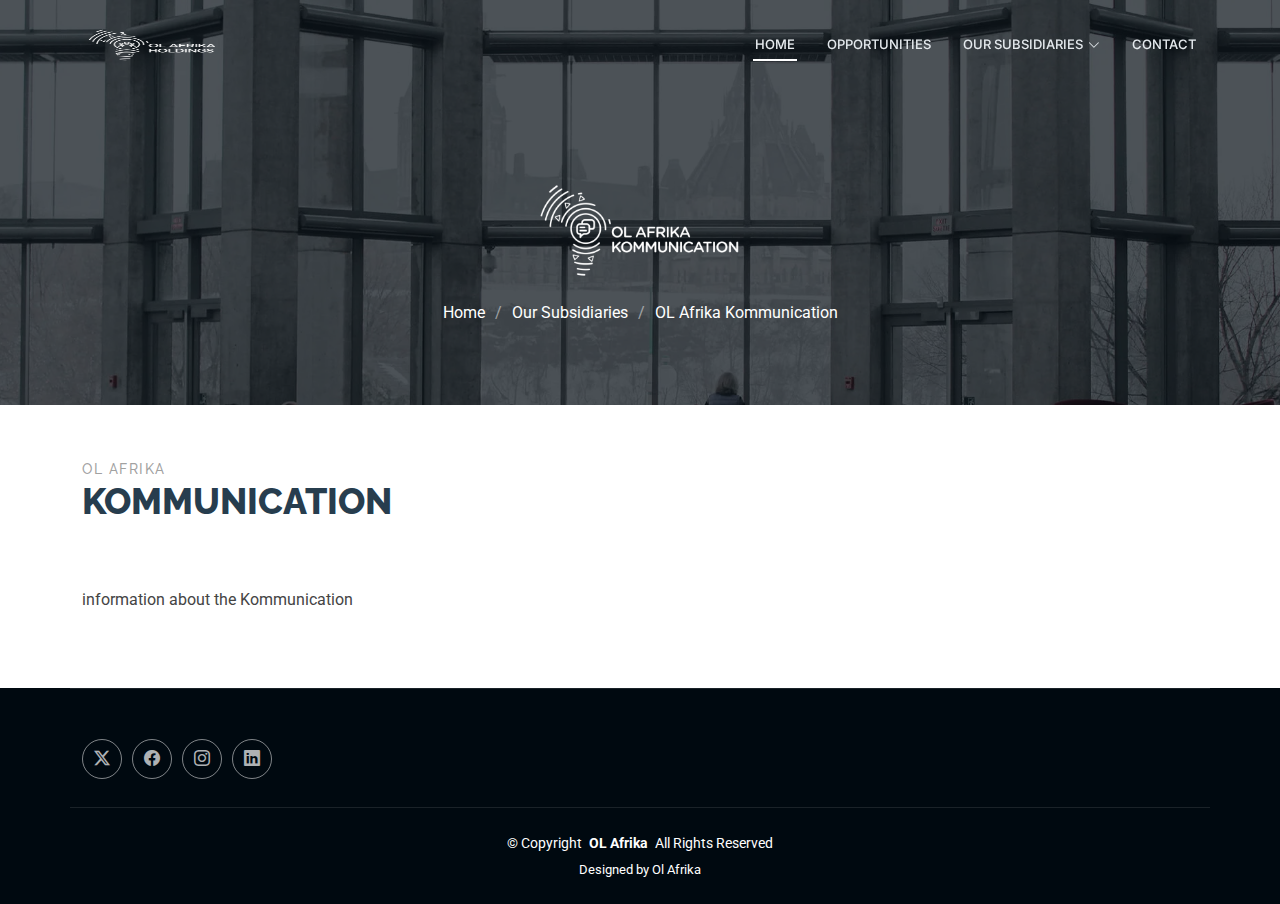
<file: Subsidiaries-Kommunication-design.html>
<!DOCTYPE html>
<html lang="en">

<head>
  <meta charset="utf-8">
  <meta content="width=device-width, initial-scale=1.0" name="viewport">
  <title>Starter Page - Dewi Bootstrap Template</title>
  <meta name="description" content="">
  <meta name="keywords" content="">

  <!-- Favicons -->
  <link href="assets/img/favicon.png" rel="icon">
  <link href="assets/img/apple-touch-icon.png" rel="apple-touch-icon">

  <!-- Fonts -->
  <link href="https://fonts.googleapis.com" rel="preconnect">
  <link href="https://fonts.gstatic.com" rel="preconnect" crossorigin>
  <link href="https://fonts.googleapis.com/css2?family=Roboto:ital,wght@0,100;0,300;0,400;0,500;0,700;0,900;1,100;1,300;1,400;1,500;1,700;1,900&family=Raleway:ital,wght@0,100;0,200;0,300;0,400;0,500;0,600;0,700;0,800;0,900;1,100;1,200;1,300;1,400;1,500;1,600;1,700;1,800;1,900&family=Inter:wght@100;200;300;400;500;600;700;800;900&display=swap" rel="stylesheet">

  <!-- Vendor CSS Files -->
  <link href="assets/vendor/bootstrap/css/bootstrap.min.css" rel="stylesheet">
  <link href="assets/vendor/bootstrap-icons/bootstrap-icons.css" rel="stylesheet">
  <link href="assets/vendor/aos/aos.css" rel="stylesheet">
  <link href="assets/vendor/glightbox/css/glightbox.min.css" rel="stylesheet">
  <link href="assets/vendor/swiper/swiper-bundle.min.css" rel="stylesheet">

  <!-- Main CSS File -->
  <link href="assets/css/main.css" rel="stylesheet">

  <!-- =======================================================
  * Template Name: Dewi
  * Template URL: https://bootstrapmade.com/dewi-free-multi-purpose-html-template/
  * Updated: Aug 07 2024 with Bootstrap v5.3.3
  * Author: BootstrapMade.com
  * License: https://bootstrapmade.com/license/
  ======================================================== -->
</head>

<body class="starter-page-page">

   <header id="header" class="header d-flex align-items-center fixed-top">
    <div class="container-fluid container-xl position-relative d-flex align-items-center">

      <a href="index.html" class="logo d-flex align-items-center me-auto">
        <!-- Uncomment the line below if you also wish to use an image logo -->
        <img src="assets/img/OL-Afrika-logo.png" alt="" width="140" style="filter: brightness(0) invert(1) contrast(1.2);
        "> 
                <!-- <h1 class="sitename">Ol AFRIKA</h1> -->
      </a>

      <nav id="navmenu" class="navmenu">
        <ul>
          <li><a href="#hero" class="active">Home</a></li>
          <li><a href="#about">Opportunities</a></li>
          <li class="dropdown"><a href="#"><span>Our Subsidiaries</span> <i class="bi bi-chevron-down toggle-dropdown"></i></a>
            <ul>
              <li><a href="#">OL Afrika Akademy</a></li>
              <li><a href="#">OL Afrika Kommunication</a></li>
              <li><a href="#">OL Afrika Solutions</a></li>
              <li><a href="#">OL Afrika Entertainment</a></li>
              <li><a href="#">OL Afrika Green</a></li>
              <li><a href="#">OL Afrika Foundation</a></li>
            </ul>
          </li>
          <li><a href="#contact">Contact</a></li>
        </ul>
        <i class="mobile-nav-toggle d-xl-none bi bi-list"></i>
      </nav>
    </div>
  </header>

  <main class="main">

    <!-- Page Title -->
    <div class="page-title dark-background" data-aos="fade" style="background-image: url(assets/img/page-title-bg.webp);">
      <div class="container position-relative">
        <!-- <h1>OL Afrika Akademy</h1> -->
        
        <img src="assets/img/subsidiaries (3).png" alt="breadcrumbs-susidiaries-akademy" width="220" style="filter: brightness(0) invert(1) contrast(1.2);
" >
        <nav class="breadcrumbs">
          <ol>
            <li><a href="index.html">Home</a></li>
            <li class="current">Our Subsidiaries</li>
             <li class="current">OL Afrika Kommunication</li>
          </ol>
        </nav>
      </div>
    </div><!-- End Page Title -->

    <!-- Starter Section Section -->
    <section id="starter-section" class="starter-section section">

      <!-- Section Title -->
      <div class="container section-title" data-aos="fade-up">
        <h2>OL Afrika</h2>
        <p>Kommunication<br></p>
      </div><!-- End Section Title -->

      <div class="container" data-aos="fade-up">
        <p>information about the Kommunication</p>
      </div>

    </section><!-- /Starter Section Section -->

  </main>

  <footer id="footer" class="footer dark-background">

    <div class="container footer-top">
      <div class="row ">
        <div class="col-lg-4 col-md-6 footer-about">
         
          <div class="social-links d-flex mb-4">
            <a href=""><i class="bi bi-twitter-x"></i></a>
            <a href=""><i class="bi bi-facebook"></i></a>
            <a href=""><i class="bi bi-instagram"></i></a>
            <a href=""><i class="bi bi-linkedin"></i></a>
          </div>
        </div>


     

      </div>
    </div>

    <div class="container copyright text-center mt-1">
      <p>© <span>Copyright</span> <strong class="px-1 sitename">OL Afrika</strong> <span>All Rights Reserved</span></p>
      <div class="credits">
        <!-- All the links in the footer should remain intact. -->
        <!-- You can delete the links only if you've purchased the pro version. -->
        <!-- Licensing information: https://bootstrapmade.com/license/ -->
        <!-- Purchase the pro version with working PHP/AJAX contact form: [buy-url] -->
        Designed by <a href="https://bootstrapmade.com/">Ol Afrika </a>
      </div>
    </div>

  </footer>

  <!-- Scroll Top -->
  <a href="#" id="scroll-top" class="scroll-top d-flex align-items-center justify-content-center"><i class="bi bi-arrow-up-short"></i></a>

  <!-- Preloader -->
  <div id="preloader"></div>

  <!-- Vendor JS Files -->
  <script src="assets/vendor/bootstrap/js/bootstrap.bundle.min.js"></script>
  <script src="assets/vendor/php-email-form/validate.js"></script>
  <script src="assets/vendor/aos/aos.js"></script>
  <script src="assets/vendor/glightbox/js/glightbox.min.js"></script>
  <script src="assets/vendor/purecounter/purecounter_vanilla.js"></script>
  <script src="assets/vendor/swiper/swiper-bundle.min.js"></script>
  <script src="assets/vendor/imagesloaded/imagesloaded.pkgd.min.js"></script>
  <script src="assets/vendor/isotope-layout/isotope.pkgd.min.js"></script>

  <!-- Main JS File -->
  <script src="assets/js/main.js"></script>

</body>

</html>
</file>
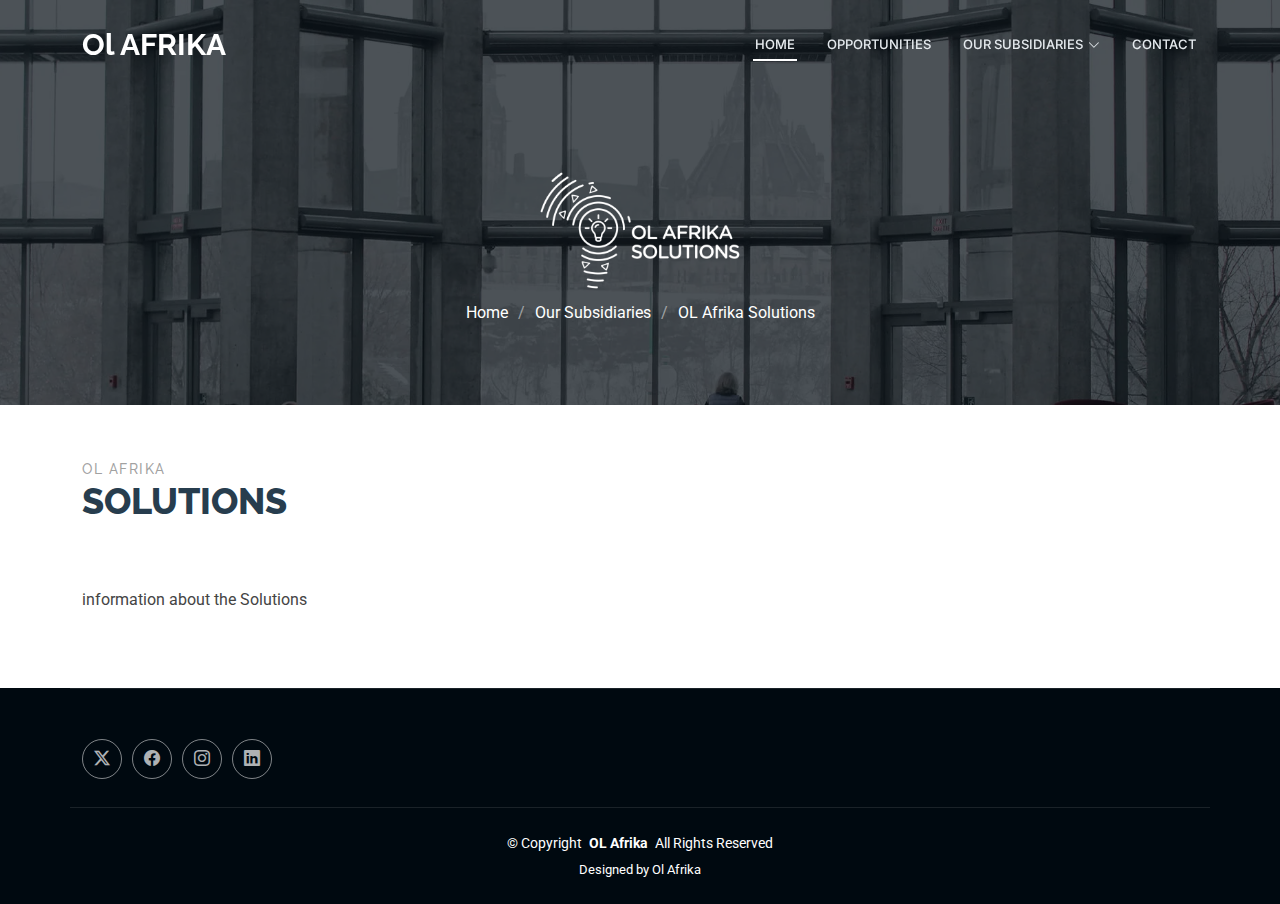
<file: Subsidiaries-Solutions-design.html>
<!DOCTYPE html>
<html lang="en">

<head>
  <meta charset="utf-8">
  <meta content="width=device-width, initial-scale=1.0" name="viewport">
  <title>Starter Page - Dewi Bootstrap Template</title>
  <meta name="description" content="">
  <meta name="keywords" content="">

  <!-- Favicons -->
  <link href="assets/img/favicon.png" rel="icon">
  <link href="assets/img/apple-touch-icon.png" rel="apple-touch-icon">

  <!-- Fonts -->
  <link href="https://fonts.googleapis.com" rel="preconnect">
  <link href="https://fonts.gstatic.com" rel="preconnect" crossorigin>
  <link href="https://fonts.googleapis.com/css2?family=Roboto:ital,wght@0,100;0,300;0,400;0,500;0,700;0,900;1,100;1,300;1,400;1,500;1,700;1,900&family=Raleway:ital,wght@0,100;0,200;0,300;0,400;0,500;0,600;0,700;0,800;0,900;1,100;1,200;1,300;1,400;1,500;1,600;1,700;1,800;1,900&family=Inter:wght@100;200;300;400;500;600;700;800;900&display=swap" rel="stylesheet">

  <!-- Vendor CSS Files -->
  <link href="assets/vendor/bootstrap/css/bootstrap.min.css" rel="stylesheet">
  <link href="assets/vendor/bootstrap-icons/bootstrap-icons.css" rel="stylesheet">
  <link href="assets/vendor/aos/aos.css" rel="stylesheet">
  <link href="assets/vendor/glightbox/css/glightbox.min.css" rel="stylesheet">
  <link href="assets/vendor/swiper/swiper-bundle.min.css" rel="stylesheet">

  <!-- Main CSS File -->
  <link href="assets/css/main.css" rel="stylesheet">

  <!-- =======================================================
  * Template Name: Dewi
  * Template URL: https://bootstrapmade.com/dewi-free-multi-purpose-html-template/
  * Updated: Aug 07 2024 with Bootstrap v5.3.3
  * Author: BootstrapMade.com
  * License: https://bootstrapmade.com/license/
  ======================================================== -->
</head>

<body class="starter-page-page">

   <header id="header" class="header d-flex align-items-center fixed-top">
    <div class="container-fluid container-xl position-relative d-flex align-items-center">

      <a href="index.html" class="logo d-flex align-items-center me-auto">
        <!-- Uncomment the line below if you also wish to use an image logo -->
        <!-- <img src="assets/img/logo.png" alt=""> -->
        <h1 class="sitename">Ol AFRIKA</h1>
      </a>

      <nav id="navmenu" class="navmenu">
        <ul>
          <li><a href="#hero" class="active">Home</a></li>
          <li><a href="#about">Opportunities</a></li>
          <li class="dropdown"><a href="#"><span>Our Subsidiaries</span> <i class="bi bi-chevron-down toggle-dropdown"></i></a>
            <ul>
              <li><a href="#">OL Afrika Akademy</a></li>
              <li><a href="#">OL Afrika Kommunication</a></li>
              <li><a href="#">OL Afrika Solutions</a></li>
              <li><a href="#">OL Afrika Entertainment</a></li>
              <li><a href="#">OL Afrika Green</a></li>
              <li><a href="#">OL Afrika Foundation</a></li>
            </ul>
          </li>
          <li><a href="#contact">Contact</a></li>
        </ul>
        <i class="mobile-nav-toggle d-xl-none bi bi-list"></i>
      </nav>
    </div>
  </header>

  <main class="main">

    <!-- Page Title -->
    <div class="page-title dark-background" data-aos="fade" style="background-image: url(assets/img/page-title-bg.webp);">
      <div class="container position-relative">
        <!-- <h1>OL Afrika Akademy</h1> -->
        
        <img src="assets/img/subsidiaries (1).png" alt="breadcrumbs-susidiaries-akademy" width="220" style="filter: brightness(0) invert(1) contrast(1.2);
" >
        <nav class="breadcrumbs">
          <ol>
            <li><a href="index.html">Home</a></li>
            <li class="current">Our Subsidiaries</li>
             <li class="current">OL Afrika Solutions</li>
          </ol>
        </nav>
      </div>
    </div><!-- End Page Title -->

    <!-- Starter Section Section -->
    <section id="starter-section" class="starter-section section">

      <!-- Section Title -->
      <div class="container section-title" data-aos="fade-up">
        <h2>OL Afrika</h2>
        <p>Solutions<br></p>
      </div><!-- End Section Title -->

      <div class="container" data-aos="fade-up">
        <p>information about the Solutions</p>
      </div>

    </section><!-- /Starter Section Section -->

  </main>

  <footer id="footer" class="footer dark-background">

    <div class="container footer-top">
      <div class="row ">
        <div class="col-lg-4 col-md-6 footer-about">
         
          <div class="social-links d-flex mb-4">
            <a href=""><i class="bi bi-twitter-x"></i></a>
            <a href=""><i class="bi bi-facebook"></i></a>
            <a href=""><i class="bi bi-instagram"></i></a>
            <a href=""><i class="bi bi-linkedin"></i></a>
          </div>
        </div>


     

      </div>
    </div>

    <div class="container copyright text-center mt-1">
      <p>© <span>Copyright</span> <strong class="px-1 sitename">OL Afrika</strong> <span>All Rights Reserved</span></p>
      <div class="credits">
        <!-- All the links in the footer should remain intact. -->
        <!-- You can delete the links only if you've purchased the pro version. -->
        <!-- Licensing information: https://bootstrapmade.com/license/ -->
        <!-- Purchase the pro version with working PHP/AJAX contact form: [buy-url] -->
        Designed by <a href="https://bootstrapmade.com/">Ol Afrika </a>
      </div>
    </div>

  </footer>

  <!-- Scroll Top -->
  <a href="#" id="scroll-top" class="scroll-top d-flex align-items-center justify-content-center"><i class="bi bi-arrow-up-short"></i></a>

  <!-- Preloader -->
  <div id="preloader"></div>

  <!-- Vendor JS Files -->
  <script src="assets/vendor/bootstrap/js/bootstrap.bundle.min.js"></script>
  <script src="assets/vendor/php-email-form/validate.js"></script>
  <script src="assets/vendor/aos/aos.js"></script>
  <script src="assets/vendor/glightbox/js/glightbox.min.js"></script>
  <script src="assets/vendor/purecounter/purecounter_vanilla.js"></script>
  <script src="assets/vendor/swiper/swiper-bundle.min.js"></script>
  <script src="assets/vendor/imagesloaded/imagesloaded.pkgd.min.js"></script>
  <script src="assets/vendor/isotope-layout/isotope.pkgd.min.js"></script>

  <!-- Main JS File -->
  <script src="assets/js/main.js"></script>

</body>

</html>
</file>
<file: assets/css/main.css>
/**
* Template Name: Dewi
* Template URL: https://bootstrapmade.com/dewi-free-multi-purpose-html-template/
* Updated: Aug 07 2024 with Bootstrap v5.3.3
* Author: BootstrapMade.com
* License: https://bootstrapmade.com/license/
*/

/*--------------------------------------------------------------
# Font & Color Variables
# Help: https://bootstrapmade.com/color-system/
--------------------------------------------------------------*/
/* Fonts */
:root {
  --default-font: "Roboto",  system-ui, -apple-system, "Segoe UI", Roboto, "Helvetica Neue", Arial, "Noto Sans", "Liberation Sans", sans-serif, "Apple Color Emoji", "Segoe UI Emoji", "Segoe UI Symbol", "Noto Color Emoji";
  --heading-font: "Raleway",  sans-serif;
  --nav-font: "Inter",  sans-serif;
}

/* Global Colors - The following color variables are used throughout the website. Updating them here will change the color scheme of the entire website */
:root { 
  --background-color: #ffffff; /* Background color for the entire website, including individual sections */
  --default-color: #444444; /* Default color used for the majority of the text content across the entire website */
  --heading-color: #273d4e; /* Color for headings, subheadings and title throughout the website */
  --accent-color: #fff; /* Accent color that represents your brand on the website. It's used for buttons, links, and other elements that need to stand out */
  --surface-color: #ffffff; /* The surface color is used as a background of boxed elements within sections, such as cards, icon boxes, or other elements that require a visual separation from the global background. */
  --contrast-color: #000; /* Contrast color for text, ensuring readability against backgrounds of accent, heading, or default colors. */
}

/* Nav Menu Colors - The following color variables are used specifically for the navigation menu. They are separate from the global colors to allow for more customization options */
:root {
  --nav-color: #e5eaee;  /* The default color of the main navmenu links */
  --nav-hover-color: #fff; /* Applied to main navmenu links when they are hovered over or active */
  --nav-mobile-background-color: #ffffff; /* Used as the background color for mobile navigation menu */
  --nav-dropdown-background-color: #ffffff; /* Used as the background color for dropdown items that appear when hovering over primary navigation items */
  --nav-dropdown-color: #444444; /* Used for navigation links of the dropdown items in the navigation menu. */
  --nav-dropdown-hover-color: #000; /* Similar to --nav-hover-color, this color is applied to dropdown navigation links when they are hovered over. */
}

/* Color Presets - These classes override global colors when applied to any section or element, providing reuse of the sam color scheme. */

.light-background {
  --background-color: #f1f4fa;
  --surface-color: #ffffff;
}

.dark-background {
  --background-color: #000910;
  --default-color: #ffffff;
  --heading-color: #ffffff;
  --surface-color: #28323a;
  --contrast-color: #ffffff;
}

/* Smooth scroll */
:root {
  scroll-behavior: smooth;
}

/*--------------------------------------------------------------
# General Styling & Shared Classes
--------------------------------------------------------------*/
body {
  color: var(--default-color);
  background-color: var(--background-color);
  font-family: var(--default-font);
}

a {
  color: var(--accent-color);
  text-decoration: none;
  transition: 0.3s;
}

a:hover {
  color: color-mix(in srgb, var(--accent-color), transparent 25%);
  text-decoration: none;
}

h1,
h2,
h3,
h4,
h5,
h6 {
  color: var(--heading-color);
  font-family: var(--heading-font);
}

/* PHP Email Form Messages
------------------------------*/
.php-email-form .error-message {
  display: none;
  background: #df1529;
  color: #ffffff;
  text-align: left;
  padding: 15px;
  margin-bottom: 24px;
  font-weight: 600;
}

.php-email-form .sent-message {
  display: none;
  color: #ffffff;
  background: #059652;
  text-align: center;
  padding: 15px;
  margin-bottom: 24px;
  font-weight: 600;
}

.php-email-form .loading {
  display: none;
  background: var(--surface-color);
  text-align: center;
  padding: 15px;
  margin-bottom: 24px;
}

.php-email-form .loading:before {
  content: "";
  display: inline-block;
  border-radius: 50%;
  width: 24px;
  height: 24px;
  margin: 0 10px -6px 0;
  border: 3px solid var(--accent-color);
  border-top-color: var(--surface-color);
  animation: php-email-form-loading 1s linear infinite;
}

@keyframes php-email-form-loading {
  0% {
    transform: rotate(0deg);
  }

  100% {
    transform: rotate(360deg);
  }
}

/* Pulsating Play Button
------------------------------*/
.pulsating-play-btn {
  width: 94px;
  height: 94px;
  background: radial-gradient(var(--accent-color) 50%, color-mix(in srgb, var(--accent-color), transparent 75%) 52%);
  border-radius: 50%;
  display: block;
  position: relative;
  overflow: hidden;
}

.pulsating-play-btn:before {
  content: "";
  position: absolute;
  width: 120px;
  height: 120px;
  animation-delay: 0s;
  animation: pulsate-play-btn 2s;
  animation-direction: forwards;
  animation-iteration-count: infinite;
  animation-timing-function: steps;
  opacity: 1;
  border-radius: 50%;
  border: 5px solid color-mix(in srgb, var(--accent-color), transparent 30%);
  top: -15%;
  left: -15%;
  background: rgba(198, 16, 0, 0);
}

.pulsating-play-btn:after {
  content: "";
  position: absolute;
  left: 50%;
  top: 50%;
  transform: translateX(-40%) translateY(-50%);
  width: 0;
  height: 0;
  border-top: 10px solid transparent;
  border-bottom: 10px solid transparent;
  border-left: 15px solid #fff;
  z-index: 100;
  transition: all 400ms cubic-bezier(0.55, 0.055, 0.675, 0.19);
}

.pulsating-play-btn:hover:before {
  content: "";
  position: absolute;
  left: 50%;
  top: 50%;
  transform: translateX(-40%) translateY(-50%);
  width: 0;
  height: 0;
  border: none;
  border-top: 10px solid transparent;
  border-bottom: 10px solid transparent;
  border-left: 15px solid #fff;
  z-index: 200;
  animation: none;
  border-radius: 0;
}

.pulsating-play-btn:hover:after {
  border-left: 15px solid var(--accent-color);
  transform: scale(20);
}

@keyframes pulsate-play-btn {
  0% {
    transform: scale(0.6, 0.6);
    opacity: 1;
  }

  100% {
    transform: scale(1, 1);
    opacity: 0;
  }
}

/*--------------------------------------------------------------
# Global Header
--------------------------------------------------------------*/
.header {
  --background-color: rgba(0, 0, 0, 0);
  --default-color: #ffffff;
  --heading-color: #ffffff;
  color: var(--default-color);
  background-color: var(--background-color);
  padding: 20px 0;
  transition: all 0.5s;
  z-index: 997;
}

.header .logo {
  line-height: 1;
}

.header .logo img {
  max-height: 36px;
  margin-right: 8px;
}

.header .logo h1 {
  font-size: 30px;
  margin: 0;
  font-weight: 700;
  color: var(--heading-color);
}

.header .cta-btn,
.header .cta-btn:focus {
  color: var(--contrast-color);
  font-size: 13px;
  padding: 7px 25px;
  margin: 0 0 0 30px;
  border-radius: 4px;
  transition: 0.3s;
  text-transform: uppercase;
  border: 2px solid var(--contrast-color);
}

.header .cta-btn:hover,
.header .cta-btn:focus:hover {
  color: var(--contrast-color);
  background: var(--accent-color);
  border-color: var(--accent-color);
}

@media (max-width: 1200px) {
  .header .logo {
    order: 1;
  }

  .header .cta-btn {
    order: 2;
    margin: 0 15px 0 0;
    padding: 6px 15px;
  }

  .header .navmenu {
    order: 3;
  }
}

.scrolled .header {
  box-shadow: 0px 0 18px rgba(0, 0, 0, 0.1);
}

/* Global Header on Scroll
------------------------------*/
.scrolled .header {
  --background-color: rgba(21, 34, 43, 0.85);
}

/*--------------------------------------------------------------
# Navigation Menu
--------------------------------------------------------------*/
/* Desktop Navigation */
@media (min-width: 1200px) {
  .navmenu {
    padding: 0;
  }

  .navmenu ul {
    margin: 0;
    padding: 0;
    display: flex;
    list-style: none;
    align-items: center;
  }

  .navmenu li {
    position: relative;
  }

  .navmenu>ul>li {
    white-space: nowrap;
    padding: 15px 14px;
  }

  .navmenu>ul>li:last-child {
    padding-right: 0;
  }

  .navmenu a,
  .navmenu a:focus {
    color: var(--nav-color);
    font-size: 13px;
    padding: 0 2px;
    font-family: var(--nav-font);
    font-weight: 500;
    display: flex;
    align-items: center;
    justify-content: space-between;
    white-space: nowrap;
    transition: 0.3s;
    position: relative;
    text-transform: uppercase;
  }

  .navmenu a i,
  .navmenu a:focus i {
    font-size: 12px;
    line-height: 0;
    margin-left: 5px;
    transition: 0.3s;
  }

  .navmenu>ul>li>a:before {
    content: "";
    position: absolute;
    height: 2px;
    bottom: -6px;
    left: 0;
    background-color: var(--nav-hover-color);
    visibility: hidden;
    width: 0px;
    transition: all 0.3s ease-in-out 0s;
  }

  .navmenu a:hover:before,
  .navmenu li:hover>a:before,
  .navmenu .active:before {
    visibility: visible;
    width: 100%;
  }

  .navmenu li:hover>a,
  .navmenu .active,
  .navmenu .active:focus {
    color: color-mix(in srgb, var(--nav-color) 90%, white 15%);
  }

  .navmenu .dropdown ul {
    margin: 0;
    padding: 10px 0;
    background: var(--nav-dropdown-background-color);
    display: block;
    position: absolute;
    visibility: hidden;
    left: 14px;
    top: 130%;
    opacity: 0;
    transition: 0.3s;
    border-radius: 4px;
    z-index: 99;
    box-shadow: 0px 0px 30px rgba(0, 0, 0, 0.1);
  }

  .navmenu .dropdown ul li {
    min-width: 200px;
  }

  .navmenu .dropdown ul a {
    padding: 10px 20px;
    font-size: 15px;
    text-transform: none;
    color: var(--nav-dropdown-color);
  }

  .navmenu .dropdown ul a i {
    font-size: 12px;
  }

  .navmenu .dropdown ul a:hover,
  .navmenu .dropdown ul .active:hover,
  .navmenu .dropdown ul li:hover>a {
    color: var(--nav-dropdown-hover-color);
  }

  .navmenu .dropdown:hover>ul {
    opacity: 1;
    top: 100%;
    visibility: visible;
  }

  .navmenu .dropdown .dropdown ul {
    top: 0;
    left: -90%;
    visibility: hidden;
  }

  .navmenu .dropdown .dropdown:hover>ul {
    opacity: 1;
    top: 0;
    left: -100%;
    visibility: visible;
  }
}

/* Mobile Navigation */
@media (max-width: 1199px) {
  .mobile-nav-toggle {
    color: var(--nav-color);
    font-size: 28px;
    line-height: 0;
    margin-right: 10px;
    cursor: pointer;
    transition: color 0.3s;
  }

  .navmenu {
    padding: 0;
    z-index: 9997;
  }

  .navmenu ul {
    display: none;
    list-style: none;
    position: absolute;
    inset: 60px 20px 20px 20px;
    padding: 10px 0;
    margin: 0;
    border-radius: 6px;
    background-color: var(--nav-mobile-background-color);
    border: 1px solid color-mix(in srgb, var(--default-color), transparent 90%);
    box-shadow: none;
    overflow-y: auto;
    transition: 0.3s;
    z-index: 9998;
  }

  .navmenu a,
  .navmenu a:focus {
    color: var(--nav-dropdown-color);
    padding: 10px 20px;
    font-family: var(--nav-font);
    font-size: 17px;
    font-weight: 500;
    display: flex;
    align-items: center;
    justify-content: space-between;
    white-space: nowrap;
    transition: 0.3s;
  }

  .navmenu a i,
  .navmenu a:focus i {
    font-size: 12px;
    line-height: 0;
    margin-left: 5px;
    width: 30px;
    height: 30px;
    display: flex;
    align-items: center;
    justify-content: center;
    border-radius: 50%;
    transition: 0.3s;
    background-color: color-mix(in srgb, var(--accent-color), transparent 90%);
  }

  .navmenu a i:hover,
  .navmenu a:focus i:hover {
    background-color: var(--accent-color);
    color: var(--contrast-color);
  }

  .navmenu a:hover,
  .navmenu .active,
  .navmenu .active:focus {
    color: var(--nav-dropdown-hover-color);
  }

  .navmenu .active i,
  .navmenu .active:focus i {
    background-color: var(--accent-color);
    color: var(--contrast-color);
    transform: rotate(180deg);
  }

  .navmenu .dropdown ul {
    position: static;
    display: none;
    z-index: 99;
    padding: 10px 0;
    margin: 10px 20px;
    background-color: var(--nav-dropdown-background-color);
    transition: all 0.5s ease-in-out;
  }

  .navmenu .dropdown ul ul {
    background-color: rgba(33, 37, 41, 0.1);
  }

  .navmenu .dropdown>.dropdown-active {
    display: block;
    background-color: rgba(33, 37, 41, 0.03);
  }

  .mobile-nav-active {
    overflow: hidden;
  }

  .mobile-nav-active .mobile-nav-toggle {
    color: #fff;
    position: absolute;
    font-size: 32px;
    top: 15px;
    right: 15px;
    margin-right: 0;
    z-index: 9999;
  }

  .mobile-nav-active .navmenu {
    position: fixed;
    overflow: hidden;
    inset: 0;
    background: rgba(33, 37, 41, 0.8);
    transition: 0.3s;
  }

  .mobile-nav-active .navmenu>ul {
    display: block;
  }
}

/*--------------------------------------------------------------
# Global Footer
--------------------------------------------------------------*/
.footer {
  color: var(--default-color);
  background-color: var(--background-color);
  font-size: 14px;
  position: relative;
}

.footer .footer-top {
  padding-top: 50px;
  border-top: 1px solid color-mix(in srgb, var(--default-color), transparent 90%);
}

.footer .footer-about .logo {
  line-height: 1;
  margin-bottom: 25px;
}

.footer .footer-about .logo img {
  max-height: 40px;
  margin-right: 6px;
}

.footer .footer-about .logo span {
  font-size: 26px;
  font-weight: 700;
  letter-spacing: 1px;
  font-family: var(--heading-font);
  color: var(--heading-color);
}

.footer .footer-about p {
  font-size: 14px;
  font-family: var(--heading-font);
}

.footer .social-links a {
  display: flex;
  align-items: center;
  justify-content: center;
  width: 40px;
  height: 40px;
  border-radius: 50%;
  border: 1px solid color-mix(in srgb, var(--default-color), transparent 50%);
  font-size: 16px;
  color: color-mix(in srgb, var(--default-color), transparent 30%);
  margin-right: 10px;
  transition: 0.3s;
}

.footer .social-links a:hover {
  color: var(--accent-color);
  border-color: var(--accent-color);
}

.footer h4 {
  font-size: 16px;
  font-weight: bold;
  position: relative;
  padding-bottom: 12px;
}

.footer .footer-links {
  margin-bottom: 30px;
}

.footer .footer-links ul {
  list-style: none;
  padding: 0;
  margin: 0;
}

.footer .footer-links ul i {
  padding-right: 3px;
  font-size: 13px;
  line-height: 0;
  color: var(--accent-color);
}

.footer .footer-links ul li {
  padding: 10px 0;
  display: flex;
  align-items: center;
}

.footer .footer-links ul li:first-child {
  padding-top: 0;
}

.footer .footer-links ul a {
  color: color-mix(in srgb, var(--default-color), transparent 30%);
  display: inline-block;
  line-height: 1;
}

.footer .footer-links ul a:hover {
  color: var(--accent-color);
}

.footer .footer-contact p {
  margin-bottom: 5px;
}

.footer .footer-newsletter .newsletter-form {
  margin-top: 30px;
  margin-bottom: 15px;
  padding: 6px 8px;
  position: relative;
  border-radius: 4px;
  border: 1px solid color-mix(in srgb, var(--default-color), transparent 80%);
  display: flex;
  background-color: var(--background-color);
  transition: 0.3s;
}

.footer .footer-newsletter .newsletter-form:focus-within {
  border-color: var(--accent-color);
}

.footer .footer-newsletter .newsletter-form input[type=email] {
  border: 0;
  padding: 4px;
  width: 100%;
  background-color: var(--background-color);
  color: var(--default-color);
}

.footer .footer-newsletter .newsletter-form input[type=email]:focus-visible {
  outline: none;
}

.footer .footer-newsletter .newsletter-form input[type=submit] {
  border: 0;
  font-size: 16px;
  padding: 0 20px;
  margin: -7px -8px -7px 0;
  background: var(--accent-color);
  color: var(--contrast-color);
  transition: 0.3s;
  border-radius: 0 4px 4px 0;
}

.footer .footer-newsletter .newsletter-form input[type=submit]:hover {
  background: color-mix(in srgb, var(--accent-color), transparent 20%);
}

.footer .copyright {
  padding: 25px 0;
  border-top: 1px solid color-mix(in srgb, var(--default-color), transparent 90%);
}

.footer .copyright p {
  margin-bottom: 0;
}

.footer .credits {
  margin-top: 6px;
  font-size: 13px;
}

/*--------------------------------------------------------------
# Preloader
--------------------------------------------------------------*/
#preloader {
  position: fixed;
  inset: 0;
  z-index: 999999;
  overflow: hidden;
  background: var(--background-color);
  transition: all 0.6s ease-out;
}

#preloader:before {
  content: "";
  position: fixed;
  top: calc(50% - 30px);
  left: calc(50% - 30px);
  border: 6px solid #ffffff;
  border-color: var(--accent-color) transparent var(--accent-color) transparent;
  border-radius: 50%;
  width: 60px;
  height: 60px;
  animation: animate-preloader 1.5s linear infinite;
}

@keyframes animate-preloader {
  0% {
    transform: rotate(0deg);
  }

  100% {
    transform: rotate(360deg);
  }
}

/*--------------------------------------------------------------
# Scroll Top Button
--------------------------------------------------------------*/
.scroll-top {
  position: fixed;
  visibility: hidden;
  opacity: 0;
  right: 15px;
  bottom: 15px;
  z-index: 99999;
 
  width: 40px;
  height: 40px;
  border-radius: 20px;
  transition: all 0.4s;
}

.scroll-top i {
  font-size: 24px;
  color: var(--accent-color);
  line-height: 0;
}

.scroll-top:hover {
  background-color: color-mix(in srgb, var(--accent-color), transparent 80%);
  color: var(--contrast-color);
}

.scroll-top.active {
  visibility: visible;
  opacity: 1;
}

/*--------------------------------------------------------------
# Disable aos animation delay on mobile devices
--------------------------------------------------------------*/
@media screen and (max-width: 768px) {
  [data-aos-delay] {
    transition-delay: 0 !important;
  }
}

/*--------------------------------------------------------------
# Global Page Titles & Breadcrumbs
--------------------------------------------------------------*/
.page-title {
  color: var(--default-color);
  background-color: var(--background-color);
  background-size: cover;
  background-position: center;
  background-repeat: no-repeat;
  padding: 160px 0 80px 0;
  text-align: center;
  position: relative;
}

.page-title:before {
  content: "";
  background: color-mix(in srgb, var(--background-color), transparent 30%);
  position: absolute;
  inset: 0;
}

.page-title h1 {
  font-size: 42px;
  font-weight: 700;
  margin-bottom: 10px;
}

.page-title .breadcrumbs ol {
  display: flex;
  flex-wrap: wrap;
  list-style: none;
  justify-content: center;
  padding: 0;
  margin: 0;
  font-size: 16px;
  font-weight: 400;
}

.page-title .breadcrumbs ol li+li {
  padding-left: 10px;
}

.page-title .breadcrumbs ol li+li::before {
  content: "/";
  display: inline-block;
  padding-right: 10px;
  color: color-mix(in srgb, var(--default-color), transparent 50%);
}

/*--------------------------------------------------------------
# Global Sections
--------------------------------------------------------------*/
section,
.section {
  color: var(--default-color);
  background-color: var(--background-color);
  padding: 60px 0;
  scroll-margin-top: 90px;
  overflow: clip;
}

@media (max-width: 1199px) {

  section,
  .section {
    scroll-margin-top: 76px;
  }
}

/*--------------------------------------------------------------
# Global Section Titles
--------------------------------------------------------------*/
.section-title {
  padding-bottom: 60px;
  position: relative;
}

.section-title h2 {
  font-size: 14px;
  font-weight: 500;
  padding: 0;
  line-height: 1px;
  margin: 0;
  letter-spacing: 1.5px;
  text-transform: uppercase;
  color: color-mix(in srgb, var(--default-color), transparent 50%);
  position: relative;
}

.section-title h2::after {
  content: "";
  width: 120px;
  height: 1px;
  display: inline-block;
  background: var(--accent-color);
  margin: 4px 10px;
}

.section-title p {
  color: var(--heading-color);
  margin: 0;
  font-size: 36px;
  font-weight: 800;
  text-transform: uppercase;
  font-family: var(--heading-font);
}

@media (max-width: 768px) {
  .section-title p {
    font-size: 24px;
  }
}

/*--------------------------------------------------------------
# Hero Section
--------------------------------------------------------------*/
.hero {
  width: 100%;
  min-height: 100vh;
  position: relative;
  padding: 80px 0;
  display: flex;
  align-items: center;
  justify-content: center;
}

.hero img {
  position: absolute;
  inset: 0;
  display: block;
  width: 100%;
  height: 100%;
  object-fit: cover;
  z-index: 1;
}

.hero:before {
  content: "";
  background: color-mix(in srgb, var(--background-color), transparent 30%);
  position: absolute;
  inset: 0;
  z-index: 2;
}

.hero .container {
  position: relative;
  z-index: 3;
}

.hero h2 {
  margin: 0;
  font-size: 48px;
  font-weight: 700;
  text-transform: uppercase;
}

.hero p {
  color: color-mix(in srgb, var(--default-color), transparent 20%);
  margin: 10px 0 0 0;
  font-size: 24px;
}

.hero .btn-get-started {
  background: var(--accent-color);
  color: var(--contrast-color);
  font-weight: 400;
  font-size: 14px;
  letter-spacing: 1px;
  display: inline-block;
  padding: 10px 30px;
  border-radius: 4px;
  transition: 0.3s;
  text-transform: uppercase;
}

.hero .btn-get-started:hover {
  background: color-mix(in srgb, var(--accent-color), transparent 20%);
}

.hero .btn-watch-video {
  font-size: 16px;
  transition: 0.5s;
  margin-left: 25px;
  font-weight: 400;
  color: var(--default-color);
}

.hero .btn-watch-video i {
  color: var(--accent-color);
  font-size: 32px;
  transition: 0.3s;
  line-height: 0;
  margin-right: 8px;
}

.hero .btn-watch-video:hover {
  color: var(--accent-color);
}

.hero .btn-watch-video:hover i {
  color: color-mix(in srgb, var(--accent-color), transparent 20%);
}

@media (max-width: 768px) {
  .hero h2 {
    font-size: 32px;
  }

  .hero p {
    font-size: 18px;
  }
}

/*--------------------------------------------------------------
# About Section
--------------------------------------------------------------*/
.about h3 {
  font-weight: 700;
  font-size: 28px;
  margin-bottom: 20px;
}

.about .fst-italic {
  color: color-mix(in srgb, var(--default-color), var(--contrast-color) 50%);
}

.about .content ul {
  list-style: none;
  padding: 0;
}

.about .content ul li {
  padding: 0 0 10px 30px;
  position: relative;
}

.about .content ul i {
  position: absolute;
  font-size: 20px;
  left: 0;
  top: -3px;
  color: var(--accent-color);
}

.about .content p:last-child {
  margin-bottom: 0;
}

.about .pulsating-play-btn {
  position: absolute;
  left: calc(50% - 47px);
  top: calc(50% - 47px);
}

/*--------------------------------------------------------------
# Stats Section
--------------------------------------------------------------*/
.stats .stats-item {
  background-color: var(--surface-color);
  box-shadow: 0px 0 30px rgba(0, 0, 0, 0.1);
  padding: 30px;
}

.stats .stats-item i {
  color: var(--accent-color);
  font-size: 42px;
  line-height: 0;
  margin-right: 20px;
}

.stats .stats-item span {
  color: var(--heading-color);
  font-size: 36px;
  display: block;
  font-weight: 600;
}

.stats .stats-item p {
  padding: 0;
  margin: 0;
  font-family: var(--heading-font);
  font-size: 16px;
}

/*--------------------------------------------------------------
# Services Section
--------------------------------------------------------------*/
.services .img {
  border-radius: 8px;
  overflow: hidden;
}

.services .img img {
  transition: 0.6s;
}

.services .details {
  background: color-mix(in srgb, var(--surface-color), transparent 5%);
  padding: 50px 30px;
  margin: -100px 30px 0 30px;
  transition: all ease-in-out 0.3s;
  position: relative;
  text-align: center;
  border-radius: 8px;
  box-shadow: 0px 0 25px rgba(0, 0, 0, 0.1);
}

.services .details .icon {
  margin: 0;
  width: 72px;
  height: 72px;
  background: var(--accent-color);
  color: var(--contrast-color);
  border: 6px solid var(--contrast-color);
  border-radius: 50px;
  display: flex;
  align-items: center;
  justify-content: center;
  margin-bottom: 20px;
  font-size: 28px;
  transition: ease-in-out 0.3s;
  position: absolute;
  top: -36px;
  left: calc(50% - 36px);
}

.services .details h3 {
  font-weight: 700;
  margin: 10px 0 15px 0;
  font-size: 22px;
  transition: ease-in-out 0.3s;
}

.services .details p {
  color: color-mix(in srgb, var(--default-color), transparent 10%);
  line-height: 24px;
  font-size: 14px;
  margin-bottom: 0;
}

.services .service-item:hover .details h3 {
  color: var(--accent-color);
}

.services .service-item:hover .details .icon {
  background: var(--surface-color);
  border: 2px solid var(--accent-color);
}

.services .service-item:hover .details .icon i {
  color: var(--accent-color);
}

.services .service-item:hover .img img {
  transform: scale(1.2);
}

/*--------------------------------------------------------------
# Clients Section
--------------------------------------------------------------*/
.clients {
  padding: 20px 0;
}

.clients .client-logo {
  display: flex;
  justify-content: center;
  align-items: center;
  overflow: hidden;
}

.clients .client-logo img {
  padding: 20px 40px;
  max-width: 90%;
  transition: 0.3s;
  opacity: 0.5;
  filter: grayscale(100);
}

.clients .client-logo img:hover {
  filter: none;
  opacity: 1;
}

@media (max-width: 640px) {
  .clients .client-logo img {
    padding: 20px;
  }
}

/*--------------------------------------------------------------
# Features Section
--------------------------------------------------------------*/
.features .nav-tabs {
  border: 0;
}

.features .nav-link {
  background-color: var(--surface-color);
  color: var(--heading-color);
  border: 1px solid color-mix(in srgb, var(--default-color), transparent 85%);
  padding: 15px 20px;
  transition: 0.3s;
  border-radius: 0;
  display: flex;
  align-items: center;
  justify-content: center;
  cursor: pointer;
  height: 100%;
}

.features .nav-link i {
  padding-right: 15px;
  font-size: 48px;
}

.features .nav-link h4 {
  font-size: 18px;
  font-weight: 600;
  margin: 0;
}

.features .nav-link:hover {
  color: var(--accent-color);
  border-color: var(--accent-color);
}

.features .nav-link.active {
  background: var(--accent-color);
  color: var(--contrast-color);
  border-color: var(--accent-color);
}

.features .nav-link.active h4 {
  color: var(--contrast-color);
}

@media (max-width: 768px) {
  .features .nav-link i {
    padding: 0;
    line-height: 1;
    font-size: 36px;
  }
}

@media (max-width: 575px) {
  .features .nav-link {
    padding: 15px;
  }

  .features .nav-link i {
    font-size: 24px;
  }
}

.features .tab-content {
  margin-top: 30px;
}

.features .tab-pane h3 {
  color: var(--heading-color);
  font-weight: 700;
  font-size: 26px;
}

.features .tab-pane ul {
  list-style: none;
  padding: 0;
}

.features .tab-pane ul li {
  padding-bottom: 10px;
}

.features .tab-pane ul i {
  font-size: 20px;
  padding-right: 4px;
  color: var(--accent-color);
}

.features .tab-pane p:last-child {
  margin-bottom: 0;
}

/*--------------------------------------------------------------
# Services 2 Section
--------------------------------------------------------------*/
.services-2 .service-item {
  background-color: var(--surface-color);
  padding: 30px;
  border: 1px solid color-mix(in srgb, var(--default-color), transparent 85%);
  transition: 0.3s;
}

.services-2 .service-item .icon {
  font-size: 36px;
  line-height: 0;
  margin-right: 30px;
  color: var(--accent-color);
}

.services-2 .service-item .title {
  font-weight: 700;
  margin-bottom: 15px;
  font-size: 20px;
}

.services-2 .service-item .title a {
  color: var(--heading-color);
}

.services-2 .service-item .description {
  line-height: 24px;
  font-size: 14px;
  margin: 0;
}

.services-2 .service-item:hover {
  border-color: var(--accent-color);
}

.services-2 .service-item:hover .title a {
  color: var(--accent-color);
}

/*--------------------------------------------------------------
# Testimonials Section
--------------------------------------------------------------*/
.testimonials {
  padding: 80px 0;
  position: relative;
}

.testimonials:before {
  content: "";
  background: color-mix(in srgb, var(--background-color), transparent 30%);
  position: absolute;
  inset: 0;
  z-index: 2;
}

.testimonials .testimonials-bg {
  position: absolute;
  inset: 0;
  display: block;
  width: 100%;
  height: 100%;
  object-fit: cover;
  z-index: 1;
}

.testimonials .container {
  position: relative;
  z-index: 3;
}

.testimonials .testimonials-carousel,
.testimonials .testimonials-slider {
  overflow: hidden;
}

.testimonials .testimonial-item {
  text-align: center;
}

.testimonials .testimonial-item .testimonial-img {
  width: 100px;
  border-radius: 50%;
  border: 6px solid color-mix(in srgb, var(--default-color), transparent 85%);
  margin: 0 auto;
}

.testimonials .testimonial-item h3 {
  font-size: 20px;
  font-weight: bold;
  margin: 10px 0 5px 0;
}

.testimonials .testimonial-item h4 {
  font-size: 14px;
  margin: 0 0 15px 0;
  color: color-mix(in srgb, var(--default-color), transparent 40%);
}

.testimonials .testimonial-item .stars {
  margin-bottom: 15px;
}

.testimonials .testimonial-item .stars i {
  color: #ffc107;
  margin: 0 1px;
}

.testimonials .testimonial-item .quote-icon-left,
.testimonials .testimonial-item .quote-icon-right {
  color: color-mix(in srgb, var(--default-color), transparent 40%);
  font-size: 26px;
  line-height: 0;
}

.testimonials .testimonial-item .quote-icon-left {
  display: inline-block;
  left: -5px;
  position: relative;
}

.testimonials .testimonial-item .quote-icon-right {
  display: inline-block;
  right: -5px;
  position: relative;
  top: 10px;
  transform: scale(-1, -1);
}

.testimonials .testimonial-item p {
  font-style: italic;
  margin: 0 auto 15px auto;
}

.testimonials .swiper-wrapper {
  height: auto;
}

.testimonials .swiper-pagination {
  margin-top: 20px;
  position: relative;
}

.testimonials .swiper-pagination .swiper-pagination-bullet {
  width: 12px;
  height: 12px;
  background-color: color-mix(in srgb, var(--default-color), transparent 50%);
  opacity: 0.5;
}

.testimonials .swiper-pagination .swiper-pagination-bullet-active {
  background-color: var(--default-color);
  opacity: 1;
}

@media (min-width: 992px) {
  .testimonials .testimonial-item p {
    width: 80%;
  }
}

/*--------------------------------------------------------------
# Portfolio Section
--------------------------------------------------------------*/
.portfolio .portfolio-filters {
  padding: 0;
  margin: 0 auto 20px auto;
  list-style: none;
  text-align: center;
}

.portfolio .portfolio-filters li {
  cursor: pointer;
  display: inline-block;
  padding: 0;
  font-size: 18px;
  font-weight: 500;
  margin: 0 10px;
  line-height: 1;
  margin-bottom: 5px;
  transition: all 0.3s ease-in-out;
}

.portfolio .portfolio-filters li:hover,
.portfolio .portfolio-filters li.filter-active {
  color: var(--accent-color);
}

.portfolio .portfolio-filters li:first-child {
  margin-left: 0;
}

.portfolio .portfolio-filters li:last-child {
  margin-right: 0;
}

@media (max-width: 575px) {
  .portfolio .portfolio-filters li {
    font-size: 14px;
    margin: 0 5px;
  }
}

.portfolio .portfolio-content {
  position: relative;
  overflow: hidden;
}

.portfolio .portfolio-content img {
  transition: 0.3s;
}

.portfolio .portfolio-content .portfolio-info {
  opacity: 0;
  position: absolute;
  inset: 0;
  z-index: 3;
  transition: all ease-in-out 0.3s;
  background: rgba(0, 0, 0, 0.6);
  padding: 15px;
}

.portfolio .portfolio-content .portfolio-info h4 {
  font-size: 14px;
  padding: 5px 10px;
  font-weight: 400;
  color: #ffffff;
  display: inline-block;
  background-color: var(--accent-color);
}

.portfolio .portfolio-content .portfolio-info p {
  position: absolute;
  bottom: 10px;
  text-align: center;
  display: inline-block;
  left: 0;
  right: 0;
  font-size: 16px;
  font-weight: 600;
  color: rgba(255, 255, 255, 0.8);
}

.portfolio .portfolio-content .portfolio-info .preview-link,
.portfolio .portfolio-content .portfolio-info .details-link {
  position: absolute;
  left: calc(50% - 40px);
  font-size: 26px;
  top: calc(50% - 14px);
  color: #fff;
  transition: 0.3s;
  line-height: 1.2;
}

.portfolio .portfolio-content .portfolio-info .preview-link:hover,
.portfolio .portfolio-content .portfolio-info .details-link:hover {
  color: var(--accent-color);
}

.portfolio .portfolio-content .portfolio-info .details-link {
  left: 50%;
  font-size: 34px;
  line-height: 0;
}

.portfolio .portfolio-content:hover .portfolio-info {
  opacity: 1;
}

.portfolio .portfolio-content:hover img {
  transform: scale(1.1);
}

/*--------------------------------------------------------------
# Team Section
--------------------------------------------------------------*/
.team .member {
  position: relative;
}

.team .member .pic {
  overflow: hidden;
  margin-bottom: 50px;
}

.team .member .member-info {
  background-color: var(--surface-color);
  color: color-mix(in srgb, var(--default-color), transparent 20%);
  box-shadow: 0px 2px 15px rgba(0, 0, 0, 0.1);
  position: absolute;
  bottom: -50px;
  left: 20px;
  right: 20px;
  padding: 20px 15px;
  overflow: hidden;
  transition: 0.5s;
}

.team .member h4 {
  font-weight: 700;
  margin-bottom: 10px;
  font-size: 16px;
  position: relative;
  padding-bottom: 10px;
}

.team .member h4::after {
  content: "";
  position: absolute;
  display: block;
  width: 50px;
  height: 1px;
  background: color-mix(in srgb, var(--default-color), transparent 60%);
  bottom: 0;
  left: 0;
}

.team .member span {
  font-style: italic;
  display: block;
  font-size: 13px;
}

.team .member .social {
  position: absolute;
  right: 15px;
  bottom: 15px;
}

.team .member .social a {
  transition: color 0.3s;
  color: color-mix(in srgb, var(--default-color), transparent 70%);
}

.team .member .social a:hover {
  color: var(--accent-color);
}

.team .member .social i {
  font-size: 16px;
  margin: 0 2px;
}

/*--------------------------------------------------------------
# Contact Section
--------------------------------------------------------------*/
.contact .info-item {
  background-color: var(--surface-color);
  box-shadow: 0px 0px 20px rgba(0, 0, 0, 0.1);
  padding: 24px 0 30px 0;
}

.contact .info-item i {
  font-size: 20px;
  color: #000;
  width: 56px;
  height: 56px;
  font-size: 24px;
  display: flex;
  justify-content: center;
  align-items: center;
  border-radius: 4px;
  transition: all 0.3s ease-in-out;
  border-radius: 50%;
  border: 2px dotted color-mix(in srgb, #000, transparent 40%);
}

.contact .info-item h3 {
  font-size: 20px;
  color: color-mix(in srgb, var(--default-color), transparent 20%);
  font-size: 18px;
  font-weight: 700;
  margin: 10px 0;
}

.contact .info-item p {
  padding: 0;
  margin-bottom: 0;
  font-size: 14px;
}

.contact .php-email-form {
  background-color: var(--surface-color);
  box-shadow: 0px 0px 20px rgba(0, 0, 0, 0.1);
  height: 100%;
  padding: 30px;
}

@media (max-width: 575px) {
  .contact .php-email-form {
    padding: 20px;
  }
}

.contact .php-email-form input[type=text],
.contact .php-email-form input[type=email],
.contact .php-email-form textarea {
  font-size: 14px;
  padding: 10px 15px;
  box-shadow: none;
  border-radius: 0;
  color: var(--default-color);
  background-color: var(--surface-color);
  border-color: color-mix(in srgb, var(--default-color), transparent 80%);
}

.contact .php-email-form input[type=text]:focus,
.contact .php-email-form input[type=email]:focus,
.contact .php-email-form textarea:focus {
  border-color: var(--accent-color);
}

.contact .php-email-form input[type=text]::placeholder,
.contact .php-email-form input[type=email]::placeholder,
.contact .php-email-form textarea::placeholder {
  color: color-mix(in srgb, var(--default-color), transparent 70%);
}

.contact .php-email-form button[type=submit] {
  color: var(--contrast-color);
  background: var(--accent-color);
  border: 0;
  padding: 10px 30px;
  transition: 0.4s;
  border-radius: 50px;
}

.contact .php-email-form button[type=submit]:hover {
  background: color-mix(in srgb, var(--accent-color), transparent 20%);
}

/*--------------------------------------------------------------
# Portfolio Details Section
--------------------------------------------------------------*/
.portfolio-details .portfolio-details-slider img {
  width: 100%;
}

.portfolio-details .portfolio-details-slider .swiper-pagination {
  margin-top: 20px;
  position: relative;
}

.portfolio-details .portfolio-details-slider .swiper-pagination .swiper-pagination-bullet {
  width: 12px;
  height: 12px;
  background-color: color-mix(in srgb, var(--default-color), transparent 85%);
  opacity: 1;
}

.portfolio-details .portfolio-details-slider .swiper-pagination .swiper-pagination-bullet-active {
  background-color: var(--accent-color);
}

.portfolio-details .portfolio-info {
  background-color: var(--surface-color);
  padding: 30px;
  box-shadow: 0px 0 30px rgba(0, 0, 0, 0.1);
}

.portfolio-details .portfolio-info h3 {
  font-size: 22px;
  font-weight: 700;
  margin-bottom: 20px;
  padding-bottom: 20px;
  border-bottom: 1px solid color-mix(in srgb, var(--default-color), transparent 85%);
}

.portfolio-details .portfolio-info ul {
  list-style: none;
  padding: 0;
  font-size: 15px;
}

.portfolio-details .portfolio-info ul li+li {
  margin-top: 10px;
}

.portfolio-details .portfolio-description {
  padding-top: 30px;
}

.portfolio-details .portfolio-description h2 {
  font-size: 26px;
  font-weight: 700;
  margin-bottom: 20px;
}

.portfolio-details .portfolio-description p {
  padding: 0;
  color: color-mix(in srgb, var(--default-color), transparent 30%);
}

/*--------------------------------------------------------------
# Service Details Section
--------------------------------------------------------------*/
.service-details .services-list {
  background-color: var(--surface-color);
  padding: 10px 30px;
  border: 1px solid color-mix(in srgb, var(--default-color), transparent 90%);
  margin-bottom: 20px;
}

.service-details .services-list a {
  display: block;
  line-height: 1;
  padding: 8px 0 8px 15px;
  border-left: 3px solid color-mix(in srgb, var(--default-color), transparent 70%);
  margin: 20px 0;
  color: color-mix(in srgb, var(--default-color), transparent 20%);
  transition: 0.3s;
}

.service-details .services-list a.active {
  color: var(--heading-color);
  font-weight: 700;
  border-color: var(--accent-color);
}

.service-details .services-list a:hover {
  border-color: var(--accent-color);
}

.service-details .services-img {
  margin-bottom: 20px;
}

.service-details h3 {
  font-size: 26px;
  font-weight: 700;
}

.service-details h4 {
  font-size: 20px;
  font-weight: 700;
}

.service-details p {
  font-size: 15px;
}

.service-details ul {
  list-style: none;
  padding: 0;
  font-size: 15px;
}

.service-details ul li {
  padding: 5px 0;
  display: flex;
  align-items: center;
}

.service-details ul i {
  font-size: 20px;
  margin-right: 8px;
  color: var(--accent-color);
}

/*--------------------------------------------------------------
# Starter Section Section
--------------------------------------------------------------*/
.starter-section {
  /* Add your styles here */
}
</file>
